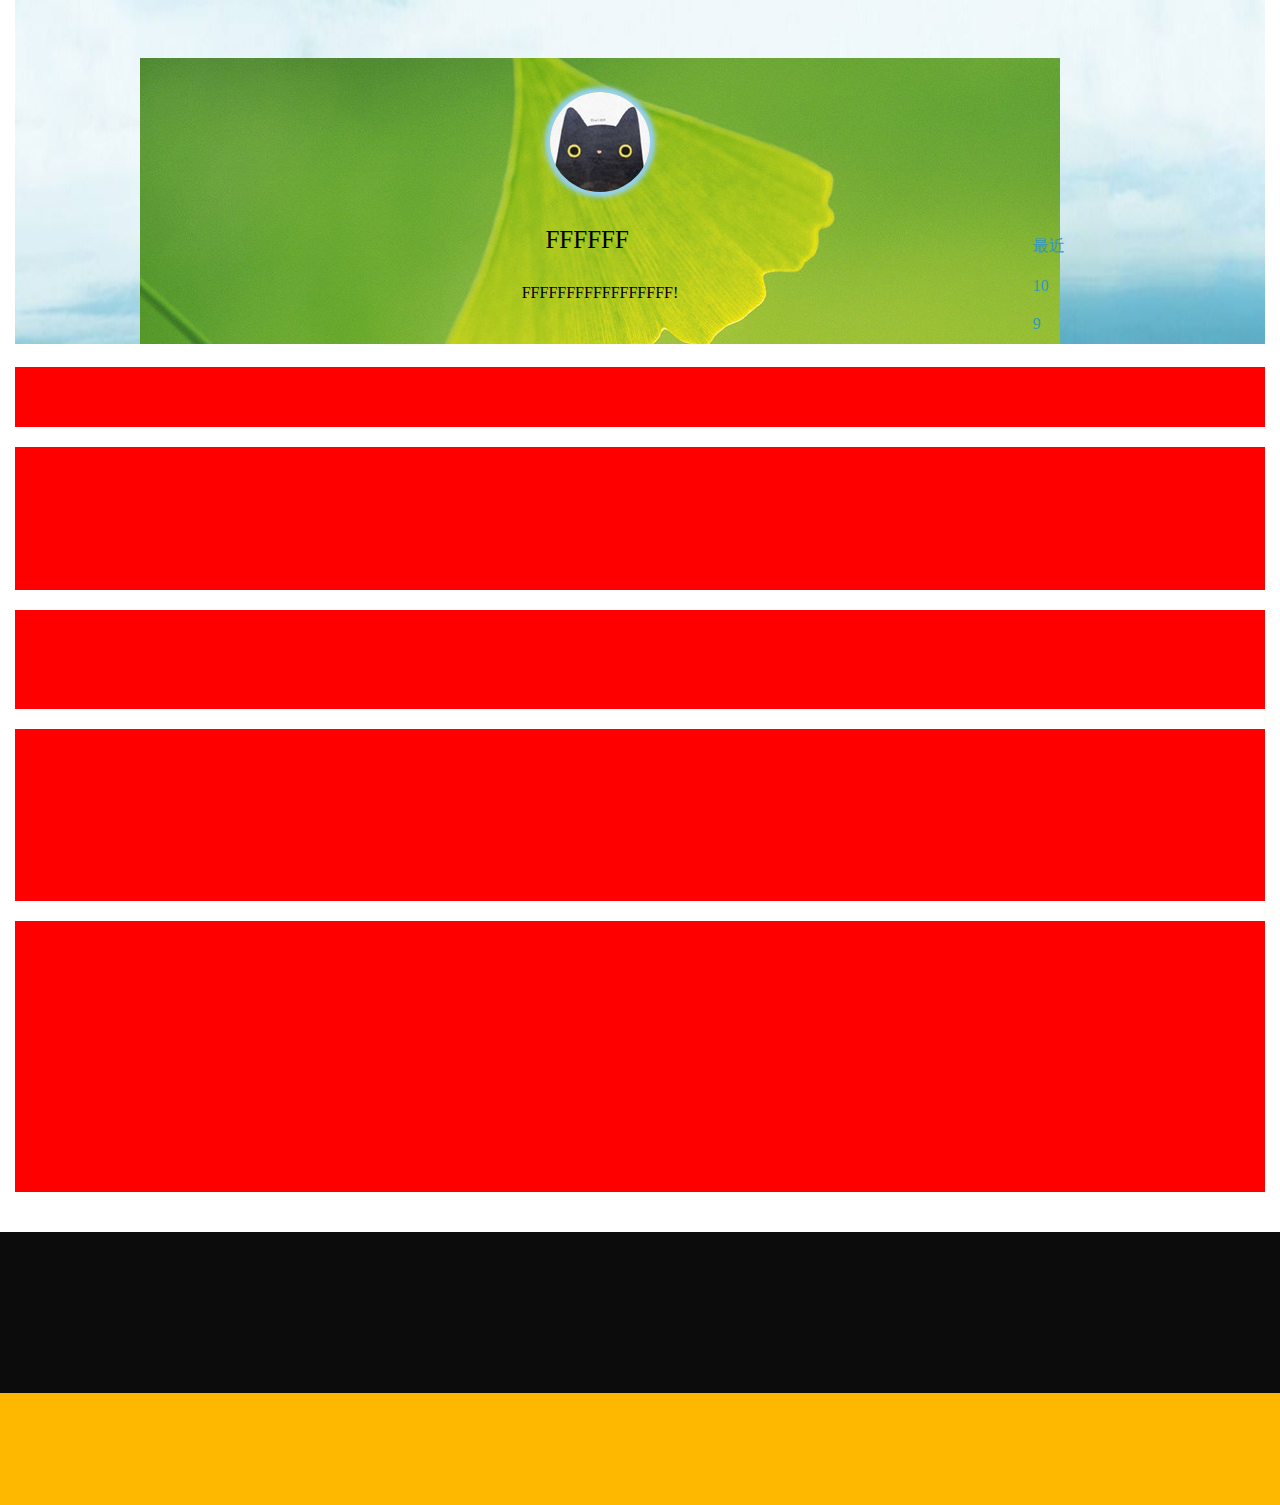
<file: index.html>
<!DOCTYPE html>
<html lang="en">
<head>
    <meta charset="UTF-8">
    <title>Title</title>
    <link rel="stylesheet" href="layui/css/layui.css">
    <meta name="viewport" content="width=device-width,initial-scale=1.0,maximum-scale=1.0,minimum-scale=1.0,user-scalable=no">
    <script src="layui/layui.js"></script>
    <style>
        .mydata-head{
            width: 100%;
            height: 344px;
            margin-bottom: 20px;
        }
        .mydata_left {
            background-color: red;
            height: 60px;
            margin-bottom: 20px;
        }

        .mydata_right {
            background-color: #00F7DE;
            height: 966px;
        }

        .mydata_below_1 {
            background-color: #0C0C0C;
            margin-top: 20px;
            height: 161px
        }

        .mydata_below_2 {
            background-color: #FFB800;
            height: 112px
        }

    </style>
</head>
<body>

<div class="layui-fluid">
    <iframe class="mydata-head" src="myZone.html" frameborder="none" scrolling="none"></iframe>
    <div class="layui-row layui-col-space20">
        <div class=" layui-col-xs12">
            <div class="grid-demo grid-demo-bg1 mydata_left">
                <span class="layui-breadcrumb" lay-separator="|">
                    <a href="">娱乐</a>
                    <a href="">八卦</a>
                    <a href="">体育</a>
                </span>
            </div>
            <div class="grid-demo grid-demo-bg1 mydata_left" style="height: 143px"></div>
            <div class="grid-demo grid-demo-bg1 mydata_left" style="height: 99px"></div>
            <div class="grid-demo grid-demo-bg1 mydata_left" style="height: 172px"></div>
            <div class="grid-demo grid-demo-bg1 mydata_left" style="height: 271px"></div>
        </div>
        <!--<div class="layui-col-xs8">-->
            <!--<div class="grid-demo mydata_right">-->
                <!--aaaaaaaaaaaaaaaaaaaaaaaaaaaaaaaaaaaaaaaaaaaaaaaaaaaaaaaaaaaaaaa-->
            <!--</div>-->
        <!--</div>-->
    </div>
</div>
<div class="layui-row mydata_below_1">

</div>
<div class="layui-row mydata_below_2">
</div>
</body>
</html>
</file>
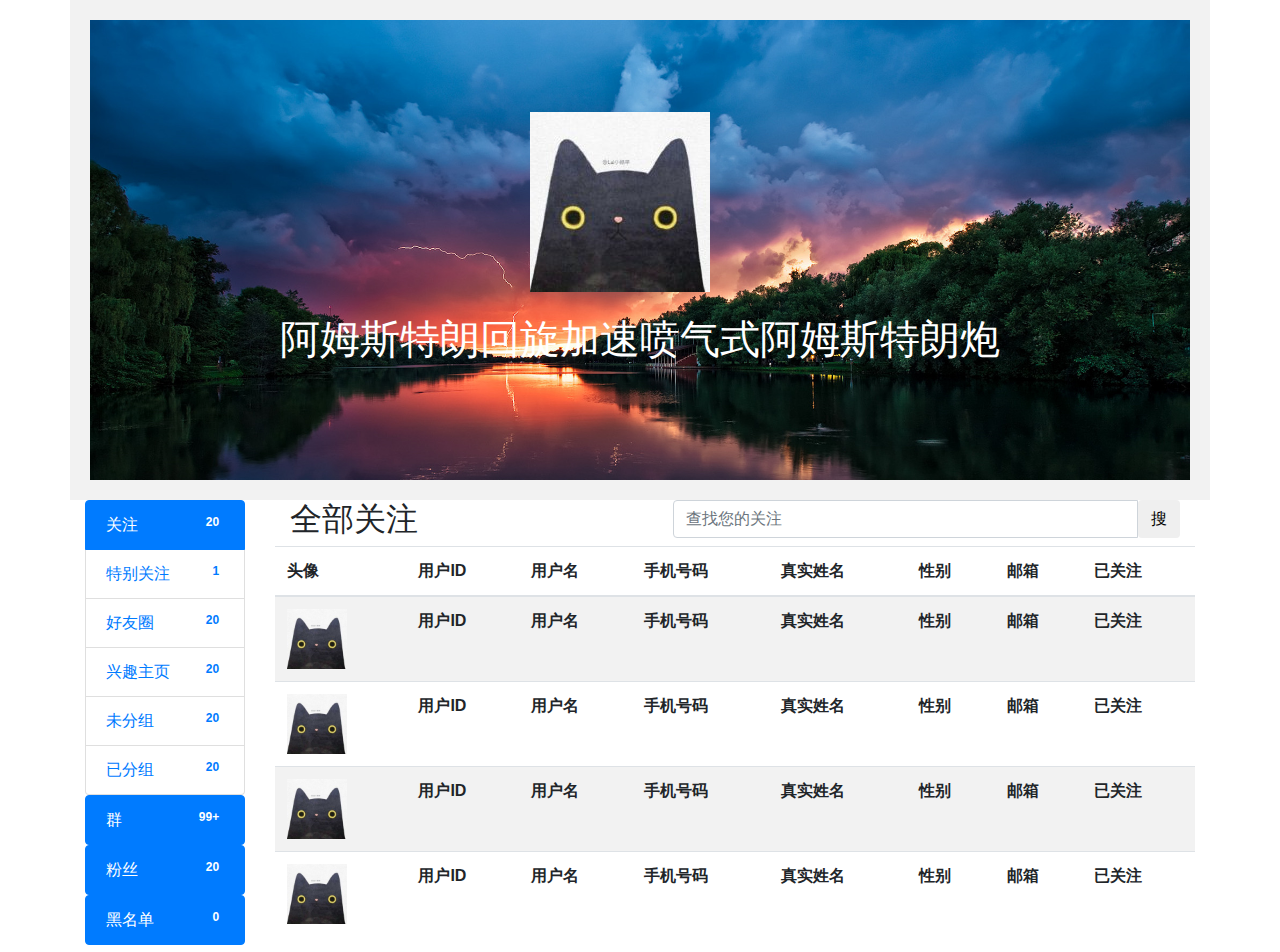
<file: attention.html>
<!DOCTYPE html>
<html lang="en">
<head>
  <meta charset="UTF-8">
  <title>关注</title>
  <link href="css/bootstrap.css" rel="stylesheet" type="text/css">
  <link href="css/attention_css.css" rel="stylesheet" type="text/css">
  <script src="js/bootstrap.js" type="application/javascript"></script>
  <script src="js/jquery-3.3.1.js" type="application/javascript"></script>
</head>
<body>
<!--整体规划 row * 2   -->
<div class="container">
  <!--个人背景-->
  <div class="row">
    <div class="attention_top">
      <div class="attention_user">
        <img src="images/example.jpg" width="180px">
      </div>
      <div class="attention_user1">
        <h1>阿姆斯特朗回旋加速喷气式阿姆斯特朗炮</h1>
      </div>
    </div>
  </div>

  <!--信息栏-->
  <div class="row">
    <!--左-->
    <div class="col-md-2">
      <div class="list-group">
        <a href="#" class="list-group-item active">关注<span class="badge" style="float: right">20</span></a>
        <a href="#" class="list-group-item">特别关注<span class="badge" style="float: right">1</span></a>
        <a href="#" class="list-group-item">好友圈<span class="badge" style="float: right">20</span></a>
        <a href="#" class="list-group-item">兴趣主页<span class="badge" style="float: right">20</span></a>
        <a href="#" class="list-group-item">未分组<span class="badge" style="float: right">20</span></a>
        <a href="#" class="list-group-item">已分组<span class="badge" style="float: right">20</span></a>
      </div>
      <div class="list-group">
        <a href="#" class="list-group-item active">群<span class="badge" style="float: right">99+</span></a>
      </div>
      <div class="list-group">
        <a href="fans.html" class="list-group-item active">粉丝<span class="badge" style="float: right">20</span></a>
      </div>
      <div class="list-group">
        <a href="#" class="list-group-item active">黑名单<span class="badge" style="float: right">0</span></a>
      </div>
    </div>
    <!--右-->
    <div class="col-md-10">
      <div class="container">
        <!--下拉列表 + 搜索框-->
        <div class="row">
          <div class="col-md-5">
            <h2>全部关注</h2>
          </div>
          <!--搜索-->
          <div class="col-md-7">
            <div class="input-group">
              <input type="text" class="form-control" placeholder="查找您的关注">
              <span class="input-group-btn">
            <button class="btn btn-default" type="button">搜</button>
            </span>
            </div>
          </div>
        </div>

        <div class="row">
          <table class="table table-striped table-hover">
            <thead>
            <tr>
              <th><a>头像</a></th>
              <th><a>用户ID</a></th>
              <th><a>用户名</a></th>
              <th><a>手机号码</a></th>
              <th><a>真实姓名</a></th>
              <th><a>性别</a></th>
              <th><a>邮箱</a></th>
              <th><a>已关注</a></th>
            </tr>
            </thead>
            <tbody>
            <tr>
              <th><img src="images/example.jpg" width="60px"></th>
              <th><a>用户ID</a></th>
              <th><a>用户名</a></th>
              <th><a>手机号码</a></th>
              <th><a>真实姓名</a></th>
              <th><a>性别</a></th>
              <th><a>邮箱</a></th>
              <th><a>已关注</a></th>
            </tr>
            <tr>
              <th><img src="images/example.jpg" width="60px"></th>
              <th><a>用户ID</a></th>
              <th><a>用户名</a></th>
              <th><a>手机号码</a></th>
              <th><a>真实姓名</a></th>
              <th><a>性别</a></th>
              <th><a>邮箱</a></th>
              <th><a>已关注</a></th>
            </tr>
            <tr>
              <th><img src="images/example.jpg" width="60px"></th>
              <th><a>用户ID</a></th>
              <th><a>用户名</a></th>
              <th><a>手机号码</a></th>
              <th><a>真实姓名</a></th>
              <th><a>性别</a></th>
              <th><a>邮箱</a></th>
              <th><a>已关注</a></th>
            </tr>
            <tr>
              <th><img src="images/example.jpg" width="60px"></th>
              <th><a>用户ID</a></th>
              <th><a>用户名</a></th>
              <th><a>手机号码</a></th>
              <th><a>真实姓名</a></th>
              <th><a>性别</a></th>
              <th><a>邮箱</a></th>
              <th><a>已关注</a></th>
            </tr>
            </tbody>
          </table>

        </div>
      </div>
    </div>
  </div>
  <!--test-->

</div>


<!--大背景-->
<!--<div class="row">-->
<!--&lt;!&ndash;左侧栏&ndash;&gt;-->
<!--<div class="col-md-2">-->
<!--<div class="list-group">-->
<!--<a href="#" class="list-group-item active">关注</a>-->
<!--<a href="#" class="list-group-item">特别关注</a>-->
<!--<a href="#" class="list-group-item">好友圈</a>-->
<!--<a href="#" class="list-group-item">兴趣主页</a>-->
<!--<a href="#" class="list-group-item">未分组</a>-->
<!--<a href="#" class="list-group-item">已分组</a>-->
<!--</div>-->
<!--<div class="list-group">-->
<!--<a href="#" class="list-group-item active">群</a>-->
<!--</div>-->
<!--<div class="list-group">-->
<!--<a href="#" class="list-group-item active">粉丝</a>-->
<!--</div>-->
<!--<div class="list-group">-->
<!--<a href="#" class="list-group-item active">黑名单</a>-->
<!--</div>-->
<!--</div>-->
<!--&lt;!&ndash;展示栏&ndash;&gt;-->
<!--<div class="col-md-5">-->

<!--<a>全部关注</a>-->


<!--&lt;!&ndash;搜索&ndash;&gt;-->
<!--<div class="col-lg-6">-->
<!--<div class="input-group">-->
<!--<input type="text" class="form-control" placeholder="Search for...">-->
<!--<span class="input-group-btn">-->
<!--<button class="btn btn-default" type="button">Go!</button>-->
<!--</span>-->
<!--</div>-->
<!--</div>-->

<!--</div>-->
<!--</div>-->

<!--<div class="attention_bg">-->
<!--<div class="attention_top"></div>-->
<!--<div class="attention_list">-->
<!--<div class="list-group">-->
<!--<a href="#" class="list-group-item active">关注</a>-->
<!--<a href="#" class="list-group-item">特别关注</a>-->
<!--<a href="#" class="list-group-item">好友圈</a>-->
<!--<a href="#" class="list-group-item">兴趣主页</a>-->
<!--<a href="#" class="list-group-item">未分组</a>-->
<!--<a href="#" class="list-group-item">已分组</a>-->
<!--</div>-->
<!--<div class="list-group">-->
<!--<a href="#" class="list-group-item active">群</a>-->
<!--</div>-->
<!--<div class="list-group">-->
<!--<a href="#" class="list-group-item active">粉丝</a>-->
<!--</div>-->
<!--<div class="list-group">-->
<!--<a href="#" class="list-group-item active">黑名单</a>-->
<!--</div>-->
<!--</div>-->
<!--<div class="attention_all">-->
<!--<div class="">-->
<!--<div class=""><a class="attention_all_a">全部关注</a></div>-->
<!--&lt;!&ndash;搜索框&ndash;&gt;-->
<!--<div class="attention_all_q">-->
<!--<div  class="col-md-9">-->
<!--<div class="input-group">-->
<!--<input type="text" class="form-control" placeholder="请输入用户名">-->
<!--<span class="input-group-btn">-->
<!--<button class="btn btn-default" type="button">搜</button>-->
<!--</span>-->
<!--</div>-->
<!--</div>-->
<!--</div>-->
<!--</div>-->
<!--<div>-->
<!--<table class="table-striped table-hover">-->
<!--<thead>-->
<!--<tr>-->
<!--<th><a>头像</a></th>-->
<!--<th><a>用户ID</a></th>-->
<!--<th><a>用户名</a></th>-->
<!--<th><a>手机号码</a></th>-->
<!--<th><a>真实姓名</a></th>-->
<!--<th><a>性别</a></th>-->
<!--<th><a>邮箱</a></th>-->
<!--<th><a>已关注</a></th>-->
<!--</tr>-->
<!--</thead>-->
<!--<tbody>-->
<!--<tr>-->
<!--<th><img src="images/example.jpg" width="60px"></th>-->
<!--<th><a>用户ID</a></th>-->
<!--<th><a>用户名</a></th>-->
<!--<th><a>手机号码</a></th>-->
<!--<th><a>真实姓名</a></th>-->
<!--<th><a>性别</a></th>-->
<!--<th><a>邮箱</a></th>-->
<!--<th><a>已关注</a></th>-->
<!--</tr>-->
<!--<tr>-->
<!--<th><img src="images/example.jpg" width="60px"></th>-->
<!--<th><a>用户ID</a></th>-->
<!--<th><a>用户名</a></th>-->
<!--<th><a>手机号码</a></th>-->
<!--<th><a>真实姓名</a></th>-->
<!--<th><a>性别</a></th>-->
<!--<th><a>邮箱</a></th>-->
<!--<th><a>已关注</a></th>-->
<!--</tr>-->
<!--<tr>-->
<!--<th><img src="images/example.jpg" width="60px"></th>-->
<!--<th><a>用户ID</a></th>-->
<!--<th><a>用户名</a></th>-->
<!--<th><a>手机号码</a></th>-->
<!--<th><a>真实姓名</a></th>-->
<!--<th><a>性别</a></th>-->
<!--<th><a>邮箱</a></th>-->
<!--<th><a>已关注</a></th>-->
<!--</tr>-->
<!--</tbody>-->
<!--</table>-->

<!--</div>-->
<!--</div>-->
<!--</div>-->
</body>
</html>
</file>
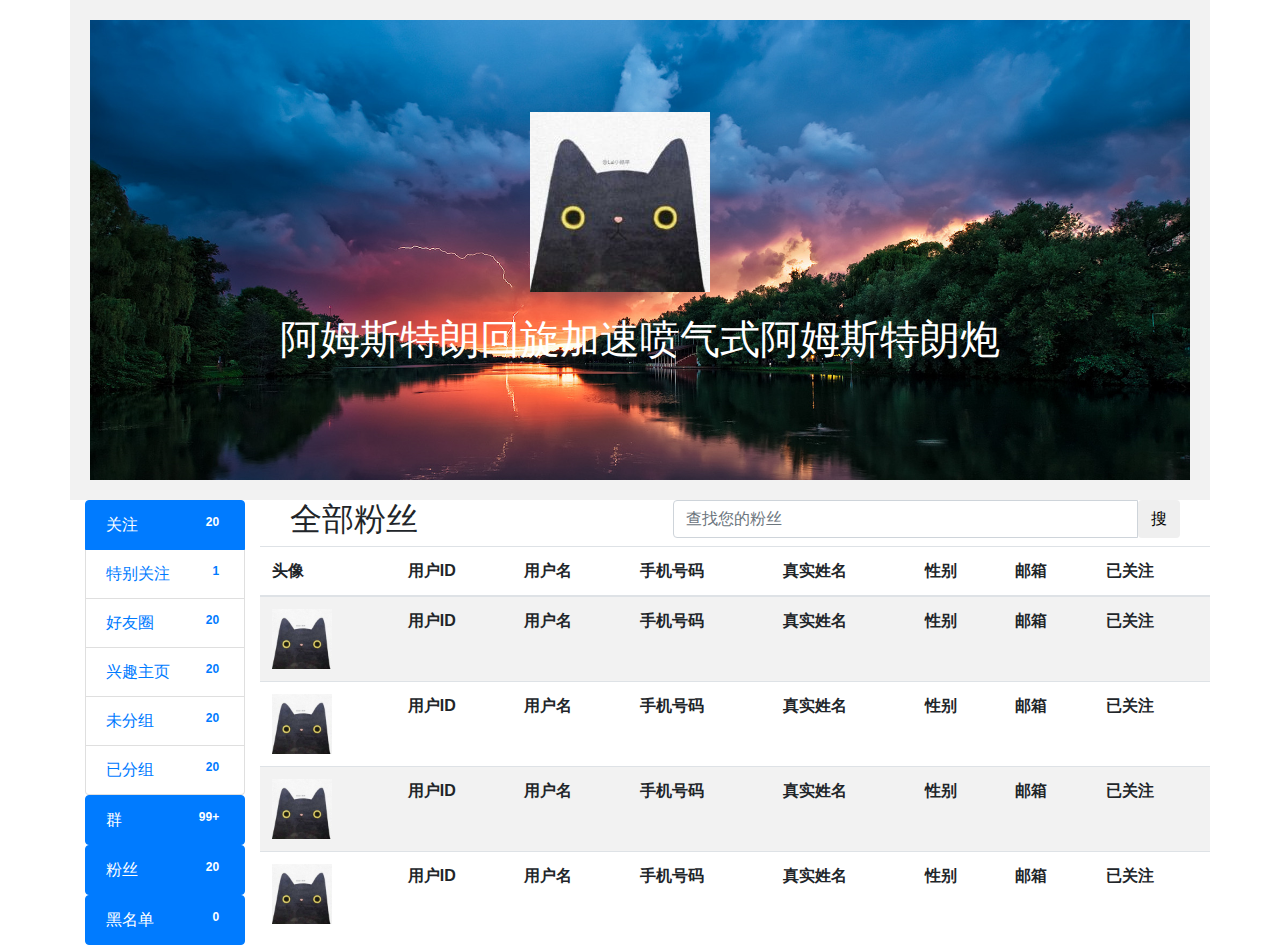
<file: fans.html>
<!DOCTYPE html>
<html lang="en">
<head>
  <meta charset="UTF-8">
  <title>关注</title>
  <link href="css/bootstrap.css" rel="stylesheet" type="text/css">
  <link href="css/attention_css.css" rel="stylesheet" type="text/css">
  <script src="js/bootstrap.js"></script>
  <script src="js/jquery-3.3.1.js"></script>
</head>
<body>

<!--整体规划 row * 2   -->
<div class="container">
  <!--个人背景-->
  <div class="row">
    <div class="attention_top">
      <div class="attention_user">
        <img src="images/example.jpg" width="180px">
      </div>
      <div class="attention_user1">
        <h1>阿姆斯特朗回旋加速喷气式阿姆斯特朗炮</h1>
      </div>
    </div>
  </div>
  <!--信息栏-->
  <div class="row">
    <!--左-->
    <div class="col-md-2">
      <div class="list-group">
        <a href="attention.html" class="list-group-item active">关注<span class="badge" style="float: right">20</span></a>
        <a href="#" class="list-group-item">特别关注<span class="badge" style="float: right">1</span></a>
        <a href="#" class="list-group-item">好友圈<span class="badge" style="float: right">20</span></a>
        <a href="#" class="list-group-item">兴趣主页<span class="badge" style="float: right">20</span></a>
        <a href="#" class="list-group-item">未分组<span class="badge" style="float: right">20</span></a>
        <a href="#" class="list-group-item">已分组<span class="badge" style="float: right">20</span></a>
      </div>
      <div class="list-group">
        <a href="#" class="list-group-item active">群<span class="badge" style="float: right">99+</span></a>
      </div>
      <div class="list-group">
        <a href="fans.html" class="list-group-item active">粉丝<span class="badge" style="float: right">20</span></a>
      </div>
      <div class="list-group">
        <a href="#" class="list-group-item active">黑名单<span class="badge" style="float: right">0</span></a>
      </div>
    </div>
    <!--右-->
    <div class="col-md-10">
      <div class="container">
        <!--下拉列表 + 搜索框-->
        <div class="row">
          <div class="col-md-5">
            <h2>全部粉丝</h2>
          </div>
          <!--搜索-->
          <div class="col-md-7">
            <div class="input-group">
              <input type="text" class="form-control" placeholder="查找您的粉丝">
              <span class="input-group-btn">
            <button class="btn btn-default" type="button">搜</button>
            </span>
            </div>
          </div>
        </div>
      </div>

      <div class="row">
        <table class="table table-striped table-hover">
          <thead>
          <tr>
            <th><a>头像</a></th>
            <th><a>用户ID</a></th>
            <th><a>用户名</a></th>
            <th><a>手机号码</a></th>
            <th><a>真实姓名</a></th>
            <th><a>性别</a></th>
            <th><a>邮箱</a></th>
            <th><a>已关注</a></th>
          </tr>
          </thead>
          <tbody>
          <tr>
            <th><img src="images/example.jpg" width="60px"></th>
            <th><a>用户ID</a></th>
            <th><a>用户名</a></th>
            <th><a>手机号码</a></th>
            <th><a>真实姓名</a></th>
            <th><a>性别</a></th>
            <th><a>邮箱</a></th>
            <th><a>已关注</a></th>
          </tr>
          <tr>
            <th><img src="images/example.jpg" width="60px"></th>
            <th><a>用户ID</a></th>
            <th><a>用户名</a></th>
            <th><a>手机号码</a></th>
            <th><a>真实姓名</a></th>
            <th><a>性别</a></th>
            <th><a>邮箱</a></th>
            <th><a>已关注</a></th>
          </tr>
          <tr>
            <th><img src="images/example.jpg" width="60px"></th>
            <th><a>用户ID</a></th>
            <th><a>用户名</a></th>
            <th><a>手机号码</a></th>
            <th><a>真实姓名</a></th>
            <th><a>性别</a></th>
            <th><a>邮箱</a></th>
            <th><a>已关注</a></th>
          </tr>
          <tr>
            <th><img src="images/example.jpg" width="60px"></th>
            <th><a>用户ID</a></th>
            <th><a>用户名</a></th>
            <th><a>手机号码</a></th>
            <th><a>真实姓名</a></th>
            <th><a>性别</a></th>
            <th><a>邮箱</a></th>
            <th><a>已关注</a></th>
          </tr>
          </tbody>
        </table>

      </div>
    </div>
  </div>
  <!--<div class="row">-->
    <!--<a href="attention.html" target="iframee">sssss</a>-->
    <!--<iframe name="iframee" width="1000px" scrolling="no" frameborder="1px"></iframe>-->
  <!--</div>-->
</div>
<!--test-->
</div>


<!--大背景-->
<!--<div class="row">-->
<!--&lt;!&ndash;左侧栏&ndash;&gt;-->
<!--<div class="col-md-2">-->
<!--<div class="list-group">-->
<!--<a href="#" class="list-group-item active">关注</a>-->
<!--<a href="#" class="list-group-item">特别关注</a>-->
<!--<a href="#" class="list-group-item">好友圈</a>-->
<!--<a href="#" class="list-group-item">兴趣主页</a>-->
<!--<a href="#" class="list-group-item">未分组</a>-->
<!--<a href="#" class="list-group-item">已分组</a>-->
<!--</div>-->
<!--<div class="list-group">-->
<!--<a href="#" class="list-group-item active">群</a>-->
<!--</div>-->
<!--<div class="list-group">-->
<!--<a href="#" class="list-group-item active">粉丝</a>-->
<!--</div>-->
<!--<div class="list-group">-->
<!--<a href="#" class="list-group-item active">黑名单</a>-->
<!--</div>-->
<!--</div>-->
<!--&lt;!&ndash;展示栏&ndash;&gt;-->
<!--<div class="col-md-5">-->

<!--<a>全部关注</a>-->


<!--&lt;!&ndash;搜索&ndash;&gt;-->
<!--<div class="col-lg-6">-->
<!--<div class="input-group">-->
<!--<input type="text" class="form-control" placeholder="Search for...">-->
<!--<span class="input-group-btn">-->
<!--<button class="btn btn-default" type="button">Go!</button>-->
<!--</span>-->
<!--</div>-->
<!--</div>-->

<!--</div>-->
<!--</div>-->

<!--<div class="attention_bg">-->
<!--<div class="attention_top"></div>-->
<!--<div class="attention_list">-->
<!--<div class="list-group">-->
<!--<a href="#" class="list-group-item active">关注</a>-->
<!--<a href="#" class="list-group-item">特别关注</a>-->
<!--<a href="#" class="list-group-item">好友圈</a>-->
<!--<a href="#" class="list-group-item">兴趣主页</a>-->
<!--<a href="#" class="list-group-item">未分组</a>-->
<!--<a href="#" class="list-group-item">已分组</a>-->
<!--</div>-->
<!--<div class="list-group">-->
<!--<a href="#" class="list-group-item active">群</a>-->
<!--</div>-->
<!--<div class="list-group">-->
<!--<a href="#" class="list-group-item active">粉丝</a>-->
<!--</div>-->
<!--<div class="list-group">-->
<!--<a href="#" class="list-group-item active">黑名单</a>-->
<!--</div>-->
<!--</div>-->
<!--<div class="attention_all">-->
<!--<div class="">-->
<!--<div class=""><a class="attention_all_a">全部关注</a></div>-->
<!--&lt;!&ndash;搜索框&ndash;&gt;-->
<!--<div class="attention_all_q">-->
<!--<div  class="col-md-9">-->
<!--<div class="input-group">-->
<!--<input type="text" class="form-control" placeholder="请输入用户名">-->
<!--<span class="input-group-btn">-->
<!--<button class="btn btn-default" type="button">搜</button>-->
<!--</span>-->
<!--</div>-->
<!--</div>-->
<!--</div>-->
<!--</div>-->
<!--<div>-->
<!--<table class="table-striped table-hover">-->
<!--<thead>-->
<!--<tr>-->
<!--<th><a>头像</a></th>-->
<!--<th><a>用户ID</a></th>-->
<!--<th><a>用户名</a></th>-->
<!--<th><a>手机号码</a></th>-->
<!--<th><a>真实姓名</a></th>-->
<!--<th><a>性别</a></th>-->
<!--<th><a>邮箱</a></th>-->
<!--<th><a>已关注</a></th>-->
<!--</tr>-->
<!--</thead>-->
<!--<tbody>-->
<!--<tr>-->
<!--<th><img src="images/example.jpg" width="60px"></th>-->
<!--<th><a>用户ID</a></th>-->
<!--<th><a>用户名</a></th>-->
<!--<th><a>手机号码</a></th>-->
<!--<th><a>真实姓名</a></th>-->
<!--<th><a>性别</a></th>-->
<!--<th><a>邮箱</a></th>-->
<!--<th><a>已关注</a></th>-->
<!--</tr>-->
<!--<tr>-->
<!--<th><img src="images/example.jpg" width="60px"></th>-->
<!--<th><a>用户ID</a></th>-->
<!--<th><a>用户名</a></th>-->
<!--<th><a>手机号码</a></th>-->
<!--<th><a>真实姓名</a></th>-->
<!--<th><a>性别</a></th>-->
<!--<th><a>邮箱</a></th>-->
<!--<th><a>已关注</a></th>-->
<!--</tr>-->
<!--<tr>-->
<!--<th><img src="images/example.jpg" width="60px"></th>-->
<!--<th><a>用户ID</a></th>-->
<!--<th><a>用户名</a></th>-->
<!--<th><a>手机号码</a></th>-->
<!--<th><a>真实姓名</a></th>-->
<!--<th><a>性别</a></th>-->
<!--<th><a>邮箱</a></th>-->
<!--<th><a>已关注</a></th>-->
<!--</tr>-->
<!--</tbody>-->
<!--</table>-->

<!--</div>-->
<!--</div>-->
<!--</div>-->
</body>
</html>
</file>
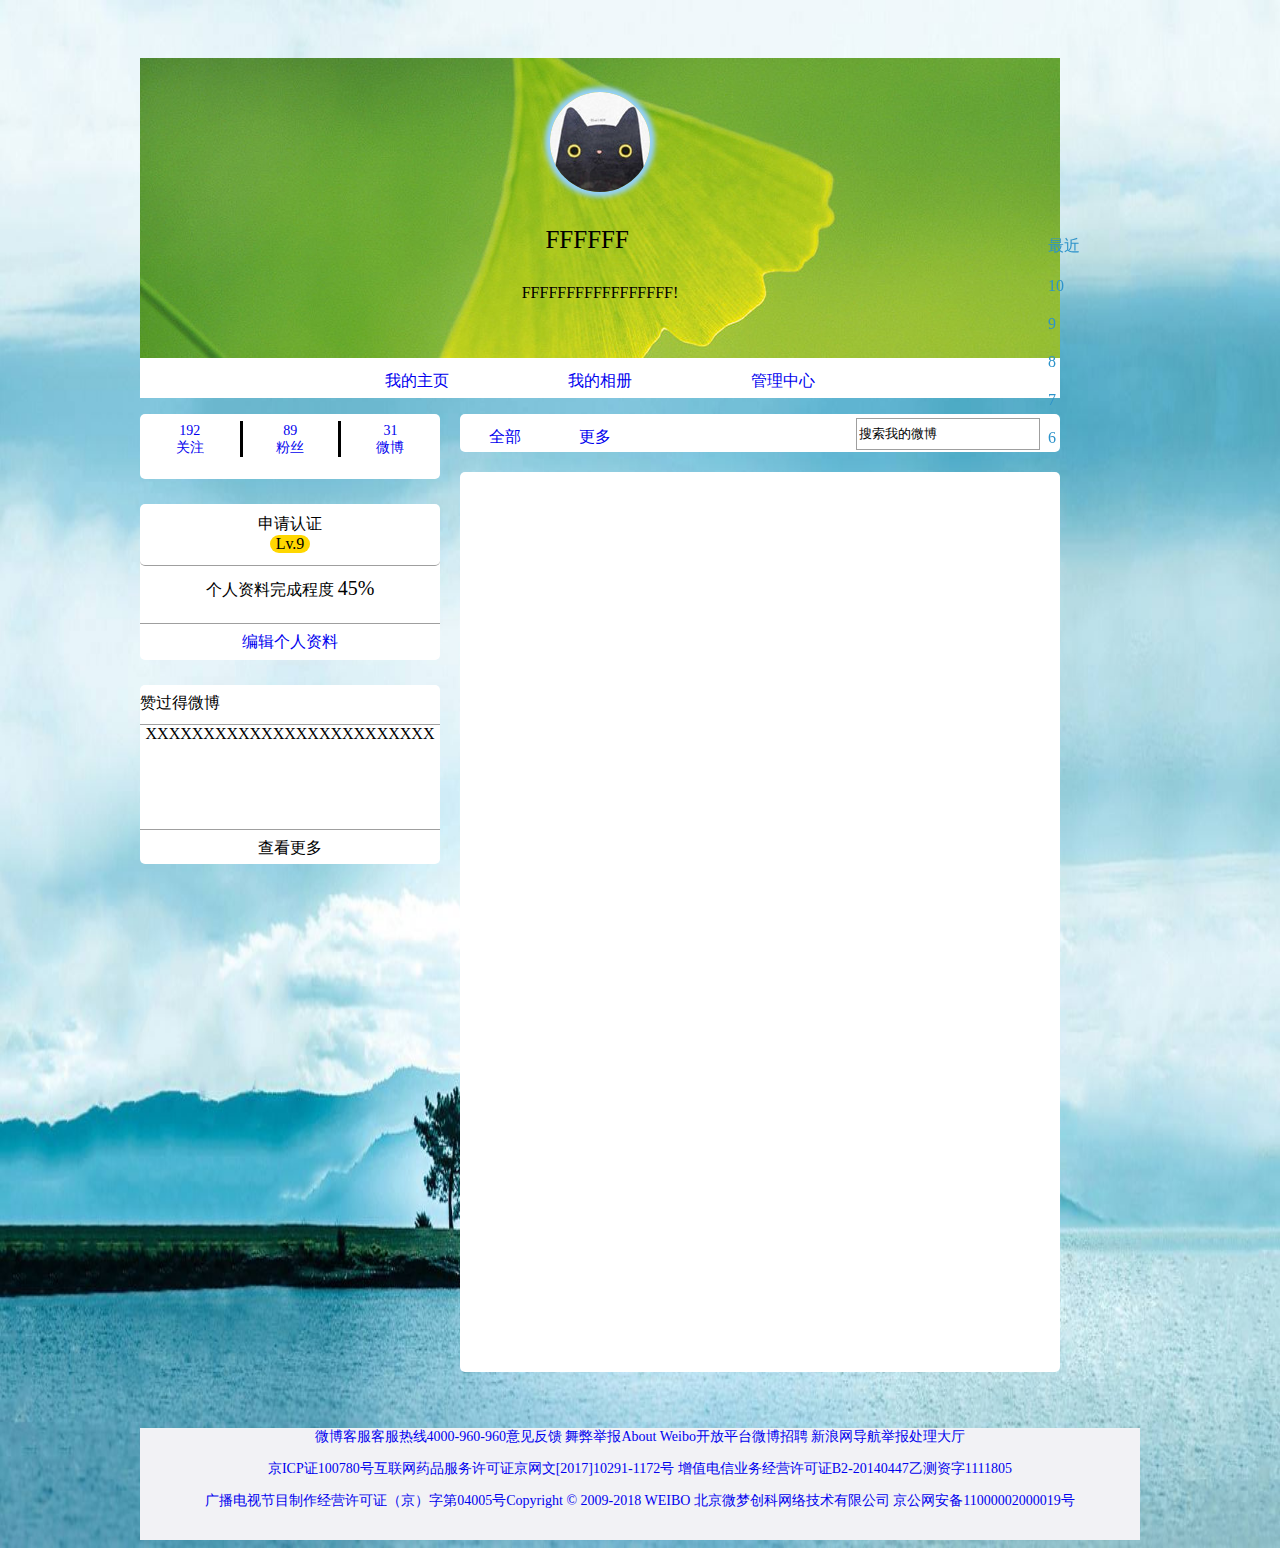
<file: myZone.html>
<!DOCTYPE html>
<html lang="en">
<head>
    <meta charset="UTF-8">
    <link href="css/myZone.css" rel="stylesheet" type="text/css" >
    <title>XXXX的微博</title>
</head>

<body>
<div id="myZone">
    <div class="myZone_content">
        <div class="myZone_content_blog">
            <div class="myZone_content_blog_head">
                <div class="myZone_content_blog_head_shadow">
                    <div class="myZone_content_blog_head_shadow_personal_photo">
                        <a href="#">
                            <img src="images/example_myZone.jpg">
                        </a>
                    </div>
                    <div class="myZone_content_blog_head_shadow_username">
                        <span>
                            FFFFFF
                            <i id="iconfont">&#xe648;</i>
                        </span>
                    </div>
                    <div class="myZone_content_blog_head_shadow_personal_intro">
                            FFFFFFFFFFFFFFFFF!
                    </div>
                </div>
                <div class="myZone_content_blog_head_nav">
                    <div class="myZone_content_blog_head_nav_wrap">
                        <table>
                            <tr>
                                <td><a href="#">我的主页</a></td>
                                <td><a href="#">我的相册</a></td>
                                <td><a href="#">管理中心</a></td>
                            </tr>
                        </table>
                    </div>
                </div>
            </div>
            <div class="myZone_content_blog_body">
                <div class="myZone_content_blog_body_left">
                    <div class="my_info">
                        <table>
                            <tr>
                                <td>
                                    <a href="#">
                                    <span>192</span>
                                    <span>关注</span>
                                    </a>
                                </td>
                                <td id="border">
                                    <a href="#">
                                    <span>89</span>
                                    <span>粉丝</span>
                                    </a>
                                </td>
                                <td>
                                    <a href="#">
                                    <span>31</span>
                                    <span>微博</span>
                                    </a>
                                </td>
                            </tr>
                        </table>
                    </div>
                    <div id="person_info">
                        <div id="verify">
                            <div id="ver">申请认证</div>
                            <div id="ver_lev">Lv.9</div>
                        </div>
                        <div id="info_done">
                            <div id="info_done_text">个人资料完成程度 <span>45%</span></div>
                            <div></div>
                        </div>
                        <div id="edit_info"><a href="#"><span>编辑个人资料</span></a></div>
                    </div>
                    <div id="myZone_fav">
                        <div id="myZone_fav_title">赞过得微博</div>
                        <div id="myZone_fav_con">XXXXXXXXXXXXXXXXXXXXXXXXX</div>
                        <div id="myZone_fav_more">查看更多</div>
                    </div>
                </div>

                <div class="myZone_content_blog_body_middle">
                    <div id="myZone_search">
                        <div id="myZone_all_blog"><a href="#">全部</a></div>
                        <div id="myZone_more_blog"><a href="#">更多</a></div>
                        <div id="myZone_search_blog"><input type="text" value="搜索我的微博">
                            <span id="myZone_search_logo"></span>
                            <span id="myZone_search_more"></span>
                        </div>
                    </div>
                    <div id="myZone_blog_content">
                        <iframe></iframe>
                    </div>
                </div>
                <div class="myZone_content_blog_body_right">

                    <ul>
                        <li>最近</li>
                        <li>10</li>
                        <li>9</li>
                        <li>8</li>
                        <li>7</li>
                        <li>6</li>

                    </ul>
                    </div>
                </div>
            </div>
        </div>
    </div>
    <div class="myZone_footer">
        <p><a href="#"><i id="myZone_footer_logo_xinlang"></i>微博客服</a><a href="#">客服热线4000-960-960</a><a href="#">意见反馈</a>
            <a href="#">舞弊举报</a><a href="#">About Weibo</a><a href="#">开放平台</a><a href="#">微博招聘</a>
            <a href="#">新浪网导航</a><a href="#">举报处理大厅</a></p>
        <p><a href="#">京ICP证100780号</a><a href="#">互联网药品服务许可证</a><a href="#">京网文[2017]10291-1172号</a>
            <a href="#">增值电信业务经营许可证B2-20140447</a><a href="#">乙测资字1111805</a></p>
        <p><a href="#">广播电视节目制作经营许可证（京）字第04005号</a><a href="#">Copyright © 2009-2018 WEIBO 北京微梦创科网络技术有限公司</a>
            <a href="#"><i id="myZone_gongan"></i>京公网安备11000002000019号</a></p>
    </div>
</div>
</body>
</html>
</file>
<file: layui/css/layui.css>
/** layui-v2.3.0 MIT License By https://www.layui.com */
 .layui-inline,img{display:inline-block;vertical-align:middle}.layui-rate,li{list-style:none}h1,h2,h3,h4,h5,h6{font-weight:400}.layui-edge,.layui-header,.layui-inline,.layui-main{position:relative}.layui-btn,.layui-edge,.layui-inline,img{vertical-align:middle}.layui-btn,.layui-disabled,.layui-icon,.layui-unselect{-webkit-user-select:none;-ms-user-select:none;-moz-user-select:none}blockquote,body,button,dd,div,dl,dt,form,h1,h2,h3,h4,h5,h6,input,li,ol,p,pre,td,textarea,th,ul{margin:0;padding:0;-webkit-tap-highlight-color:rgba(0,0,0,0)}a:active,a:hover{outline:0}img{border:none}table{border-collapse:collapse;border-spacing:0}h4,h5,h6{font-size:100%}button,input,optgroup,option,select,textarea{font-family:inherit;font-size:inherit;font-style:inherit;font-weight:inherit;outline:0}pre{white-space:pre-wrap;white-space:-moz-pre-wrap;white-space:-pre-wrap;white-space:-o-pre-wrap;word-wrap:break-word}body{line-height:24px;font:14px Helvetica Neue,Helvetica,PingFang SC,\5FAE\8F6F\96C5\9ED1,Tahoma,Arial,sans-serif}hr{height:1px;margin:10px 0;border:0;clear:both}a{color:#333;text-decoration:none}a:hover{color:#777}a cite{font-style:normal;*cursor:pointer}.layui-border-box,.layui-border-box *{box-sizing:border-box}.layui-box,.layui-box *{box-sizing:content-box}.layui-clear{clear:both;*zoom:1}.layui-clear:after{content:'\20';clear:both;*zoom:1;display:block;height:0}.layui-inline{*display:inline;*zoom:1}.layui-edge{display:inline-block;width:0;height:0;border-width:6px;border-style:dashed;border-color:transparent;overflow:hidden}.layui-edge-top{top:-4px;border-bottom-color:#999;border-bottom-style:solid}.layui-edge-right{border-left-color:#999;border-left-style:solid}.layui-edge-bottom{top:2px;border-top-color:#999;border-top-style:solid}.layui-edge-left{border-right-color:#999;border-right-style:solid}.layui-elip{text-overflow:ellipsis;overflow:hidden;white-space:nowrap}.layui-disabled,.layui-disabled:hover{color:#d2d2d2!important;cursor:not-allowed!important}.layui-circle{border-radius:100%}.layui-show{display:block!important}.layui-hide{display:none!important}@font-face{font-family:layui-icon;src:url(../font/iconfont.eot?v=230);src:url(../font/iconfont.eot?v=230#iefix) format('embedded-opentype'),url(../font/iconfont.svg?v=230#iconfont) format('svg'),url(../font/iconfont.woff?v=230) format('woff'),url(../font/iconfont.ttf?v=230) format('truetype')}.layui-icon{font-family:layui-icon!important;font-size:16px;font-style:normal;-webkit-font-smoothing:antialiased;-moz-osx-font-smoothing:grayscale}.layui-icon-reply-fill:before{content:"\e611"}.layui-icon-set-fill:before{content:"\e614"}.layui-icon-menu-fill:before{content:"\e60f"}.layui-icon-search:before{content:"\e615"}.layui-icon-share:before{content:"\e641"}.layui-icon-set-sm:before{content:"\e620"}.layui-icon-engine:before{content:"\e628"}.layui-icon-close:before{content:"\1006"}.layui-icon-close-fill:before{content:"\1007"}.layui-icon-chart-screen:before{content:"\e629"}.layui-icon-star:before{content:"\e600"}.layui-icon-circle-dot:before{content:"\e617"}.layui-icon-chat:before{content:"\e606"}.layui-icon-release:before{content:"\e609"}.layui-icon-list:before{content:"\e60a"}.layui-icon-chart:before{content:"\e62c"}.layui-icon-ok-circle:before{content:"\1005"}.layui-icon-layim-theme:before{content:"\e61b"}.layui-icon-table:before{content:"\e62d"}.layui-icon-right:before{content:"\e602"}.layui-icon-left:before{content:"\e603"}.layui-icon-cart-simple:before{content:"\e698"}.layui-icon-face-cry:before{content:"\e69c"}.layui-icon-face-smile:before{content:"\e6af"}.layui-icon-survey:before{content:"\e6b2"}.layui-icon-tree:before{content:"\e62e"}.layui-icon-upload-circle:before{content:"\e62f"}.layui-icon-add-circle:before{content:"\e61f"}.layui-icon-download-circle:before{content:"\e601"}.layui-icon-templeate-1:before{content:"\e630"}.layui-icon-util:before{content:"\e631"}.layui-icon-face-surprised:before{content:"\e664"}.layui-icon-edit:before{content:"\e642"}.layui-icon-speaker:before{content:"\e645"}.layui-icon-down:before{content:"\e61a"}.layui-icon-file:before{content:"\e621"}.layui-icon-layouts:before{content:"\e632"}.layui-icon-rate-half:before{content:"\e6c9"}.layui-icon-add-circle-fine:before{content:"\e608"}.layui-icon-prev-circle:before{content:"\e633"}.layui-icon-read:before{content:"\e705"}.layui-icon-404:before{content:"\e61c"}.layui-icon-carousel:before{content:"\e634"}.layui-icon-help:before{content:"\e607"}.layui-icon-code-circle:before{content:"\e635"}.layui-icon-water:before{content:"\e636"}.layui-icon-username:before{content:"\e66f"}.layui-icon-find-fill:before{content:"\e670"}.layui-icon-about:before{content:"\e60b"}.layui-icon-location:before{content:"\e715"}.layui-icon-up:before{content:"\e619"}.layui-icon-pause:before{content:"\e651"}.layui-icon-date:before{content:"\e637"}.layui-icon-layim-uploadfile:before{content:"\e61d"}.layui-icon-delete:before{content:"\e640"}.layui-icon-play:before{content:"\e652"}.layui-icon-top:before{content:"\e604"}.layui-icon-friends:before{content:"\e612"}.layui-icon-refresh-3:before{content:"\e9aa"}.layui-icon-ok:before{content:"\e605"}.layui-icon-layer:before{content:"\e638"}.layui-icon-face-smile-fine:before{content:"\e60c"}.layui-icon-dollar:before{content:"\e659"}.layui-icon-group:before{content:"\e613"}.layui-icon-layim-download:before{content:"\e61e"}.layui-icon-picture-fine:before{content:"\e60d"}.layui-icon-link:before{content:"\e64c"}.layui-icon-diamond:before{content:"\e735"}.layui-icon-log:before{content:"\e60e"}.layui-icon-rate-solid:before{content:"\e67a"}.layui-icon-fonts-del:before{content:"\e64f"}.layui-icon-unlink:before{content:"\e64d"}.layui-icon-fonts-clear:before{content:"\e639"}.layui-icon-triangle-r:before{content:"\e623"}.layui-icon-circle:before{content:"\e63f"}.layui-icon-radio:before{content:"\e643"}.layui-icon-align-center:before{content:"\e647"}.layui-icon-align-right:before{content:"\e648"}.layui-icon-align-left:before{content:"\e649"}.layui-icon-loading-1:before{content:"\e63e"}.layui-icon-return:before{content:"\e65c"}.layui-icon-fonts-strong:before{content:"\e62b"}.layui-icon-upload:before{content:"\e67c"}.layui-icon-dialogue:before{content:"\e63a"}.layui-icon-video:before{content:"\e6ed"}.layui-icon-headset:before{content:"\e6fc"}.layui-icon-cellphone-fine:before{content:"\e63b"}.layui-icon-add-1:before{content:"\e654"}.layui-icon-face-smile-b:before{content:"\e650"}.layui-icon-fonts-html:before{content:"\e64b"}.layui-icon-form:before{content:"\e63c"}.layui-icon-cart:before{content:"\e657"}.layui-icon-camera-fill:before{content:"\e65d"}.layui-icon-tabs:before{content:"\e62a"}.layui-icon-fonts-code:before{content:"\e64e"}.layui-icon-fire:before{content:"\e756"}.layui-icon-set:before{content:"\e716"}.layui-icon-fonts-u:before{content:"\e646"}.layui-icon-triangle-d:before{content:"\e625"}.layui-icon-tips:before{content:"\e702"}.layui-icon-picture:before{content:"\e64a"}.layui-icon-more-vertical:before{content:"\e671"}.layui-icon-flag:before{content:"\e66c"}.layui-icon-loading:before{content:"\e63d"}.layui-icon-fonts-i:before{content:"\e644"}.layui-icon-refresh-1:before{content:"\e666"}.layui-icon-rmb:before{content:"\e65e"}.layui-icon-home:before{content:"\e68e"}.layui-icon-user:before{content:"\e770"}.layui-icon-notice:before{content:"\e667"}.layui-icon-login-weibo:before{content:"\e675"}.layui-icon-voice:before{content:"\e688"}.layui-icon-upload-drag:before{content:"\e681"}.layui-icon-login-qq:before{content:"\e676"}.layui-icon-snowflake:before{content:"\e6b1"}.layui-icon-file-b:before{content:"\e655"}.layui-icon-template:before{content:"\e663"}.layui-icon-auz:before{content:"\e672"}.layui-icon-console:before{content:"\e665"}.layui-icon-app:before{content:"\e653"}.layui-icon-prev:before{content:"\e65a"}.layui-icon-website:before{content:"\e7ae"}.layui-icon-next:before{content:"\e65b"}.layui-icon-component:before{content:"\e857"}.layui-icon-more:before{content:"\e65f"}.layui-icon-login-wechat:before{content:"\e677"}.layui-icon-shrink-right:before{content:"\e668"}.layui-icon-spread-left:before{content:"\e66b"}.layui-icon-camera:before{content:"\e660"}.layui-icon-note:before{content:"\e66e"}.layui-icon-refresh:before{content:"\e669"}.layui-icon-female:before{content:"\e661"}.layui-icon-male:before{content:"\e662"}.layui-icon-password:before{content:"\e673"}.layui-icon-senior:before{content:"\e674"}.layui-icon-theme:before{content:"\e66a"}.layui-icon-tread:before{content:"\e6c5"}.layui-icon-praise:before{content:"\e6c6"}.layui-icon-star-fill:before{content:"\e658"}.layui-icon-rate:before{content:"\e67b"}.layui-icon-template-1:before{content:"\e656"}.layui-icon-vercode:before{content:"\e679"}.layui-icon-cellphone:before{content:"\e678"}.layui-icon-screen-full:before{content:"\e622"}.layui-icon-screen-restore:before{content:"\e758"}.layui-main{width:1140px;margin:0 auto}.layui-header{z-index:1000;height:60px}.layui-header a:hover{transition:all .5s;-webkit-transition:all .5s}.layui-side{position:fixed;left:0;top:0;bottom:0;z-index:999;width:200px;overflow-x:hidden}.layui-side-scroll{position:relative;width:220px;height:100%;overflow-x:hidden}.layui-body{position:absolute;left:200px;right:0;top:0;bottom:0;z-index:998;width:auto;overflow:hidden;overflow-y:auto;box-sizing:border-box}.layui-layout-body{overflow:hidden}.layui-layout-admin .layui-header{background-color:#23262E}.layui-layout-admin .layui-side{top:60px;width:200px;overflow-x:hidden}.layui-layout-admin .layui-body{top:60px;bottom:44px}.layui-layout-admin .layui-main{width:auto;margin:0 15px}.layui-layout-admin .layui-footer{position:fixed;left:200px;right:0;bottom:0;height:44px;line-height:44px;padding:0 15px;background-color:#eee}.layui-layout-admin .layui-logo{position:absolute;left:0;top:0;width:200px;height:100%;line-height:60px;text-align:center;color:#009688;font-size:16px}.layui-layout-admin .layui-header .layui-nav{background:0 0}.layui-layout-left{position:absolute!important;left:200px;top:0}.layui-layout-right{position:absolute!important;right:0;top:0}.layui-container{position:relative;margin:0 auto;padding:0 15px;box-sizing:border-box}.layui-fluid{position:relative;margin:0 auto;padding:0 15px}.layui-row:after,.layui-row:before{content:'';display:block;clear:both}.layui-col-lg1,.layui-col-lg10,.layui-col-lg11,.layui-col-lg12,.layui-col-lg2,.layui-col-lg3,.layui-col-lg4,.layui-col-lg5,.layui-col-lg6,.layui-col-lg7,.layui-col-lg8,.layui-col-lg9,.layui-col-md1,.layui-col-md10,.layui-col-md11,.layui-col-md12,.layui-col-md2,.layui-col-md3,.layui-col-md4,.layui-col-md5,.layui-col-md6,.layui-col-md7,.layui-col-md8,.layui-col-md9,.layui-col-sm1,.layui-col-sm10,.layui-col-sm11,.layui-col-sm12,.layui-col-sm2,.layui-col-sm3,.layui-col-sm4,.layui-col-sm5,.layui-col-sm6,.layui-col-sm7,.layui-col-sm8,.layui-col-sm9,.layui-col-xs1,.layui-col-xs10,.layui-col-xs11,.layui-col-xs12,.layui-col-xs2,.layui-col-xs3,.layui-col-xs4,.layui-col-xs5,.layui-col-xs6,.layui-col-xs7,.layui-col-xs8,.layui-col-xs9{position:relative;display:block;box-sizing:border-box}.layui-col-xs1,.layui-col-xs10,.layui-col-xs11,.layui-col-xs12,.layui-col-xs2,.layui-col-xs3,.layui-col-xs4,.layui-col-xs5,.layui-col-xs6,.layui-col-xs7,.layui-col-xs8,.layui-col-xs9{float:left}.layui-col-xs1{width:8.33333333%}.layui-col-xs2{width:16.66666667%}.layui-col-xs3{width:25%}.layui-col-xs4{width:33.33333333%}.layui-col-xs5{width:41.66666667%}.layui-col-xs6{width:50%}.layui-col-xs7{width:58.33333333%}.layui-col-xs8{width:66.66666667%}.layui-col-xs9{width:75%}.layui-col-xs10{width:83.33333333%}.layui-col-xs11{width:91.66666667%}.layui-col-xs12{width:100%}.layui-col-xs-offset1{margin-left:8.33333333%}.layui-col-xs-offset2{margin-left:16.66666667%}.layui-col-xs-offset3{margin-left:25%}.layui-col-xs-offset4{margin-left:33.33333333%}.layui-col-xs-offset5{margin-left:41.66666667%}.layui-col-xs-offset6{margin-left:50%}.layui-col-xs-offset7{margin-left:58.33333333%}.layui-col-xs-offset8{margin-left:66.66666667%}.layui-col-xs-offset9{margin-left:75%}.layui-col-xs-offset10{margin-left:83.33333333%}.layui-col-xs-offset11{margin-left:91.66666667%}.layui-col-xs-offset12{margin-left:100%}@media screen and (max-width:768px){.layui-hide-xs{display:none!important}.layui-show-xs-block{display:block!important}.layui-show-xs-inline{display:inline!important}.layui-show-xs-inline-block{display:inline-block!important}}@media screen and (min-width:768px){.layui-container{width:750px}.layui-hide-sm{display:none!important}.layui-show-sm-block{display:block!important}.layui-show-sm-inline{display:inline!important}.layui-show-sm-inline-block{display:inline-block!important}.layui-col-sm1,.layui-col-sm10,.layui-col-sm11,.layui-col-sm12,.layui-col-sm2,.layui-col-sm3,.layui-col-sm4,.layui-col-sm5,.layui-col-sm6,.layui-col-sm7,.layui-col-sm8,.layui-col-sm9{float:left}.layui-col-sm1{width:8.33333333%}.layui-col-sm2{width:16.66666667%}.layui-col-sm3{width:25%}.layui-col-sm4{width:33.33333333%}.layui-col-sm5{width:41.66666667%}.layui-col-sm6{width:50%}.layui-col-sm7{width:58.33333333%}.layui-col-sm8{width:66.66666667%}.layui-col-sm9{width:75%}.layui-col-sm10{width:83.33333333%}.layui-col-sm11{width:91.66666667%}.layui-col-sm12{width:100%}.layui-col-sm-offset1{margin-left:8.33333333%}.layui-col-sm-offset2{margin-left:16.66666667%}.layui-col-sm-offset3{margin-left:25%}.layui-col-sm-offset4{margin-left:33.33333333%}.layui-col-sm-offset5{margin-left:41.66666667%}.layui-col-sm-offset6{margin-left:50%}.layui-col-sm-offset7{margin-left:58.33333333%}.layui-col-sm-offset8{margin-left:66.66666667%}.layui-col-sm-offset9{margin-left:75%}.layui-col-sm-offset10{margin-left:83.33333333%}.layui-col-sm-offset11{margin-left:91.66666667%}.layui-col-sm-offset12{margin-left:100%}}@media screen and (min-width:992px){.layui-container{width:970px}.layui-hide-md{display:none!important}.layui-show-md-block{display:block!important}.layui-show-md-inline{display:inline!important}.layui-show-md-inline-block{display:inline-block!important}.layui-col-md1,.layui-col-md10,.layui-col-md11,.layui-col-md12,.layui-col-md2,.layui-col-md3,.layui-col-md4,.layui-col-md5,.layui-col-md6,.layui-col-md7,.layui-col-md8,.layui-col-md9{float:left}.layui-col-md1{width:8.33333333%}.layui-col-md2{width:16.66666667%}.layui-col-md3{width:25%}.layui-col-md4{width:33.33333333%}.layui-col-md5{width:41.66666667%}.layui-col-md6{width:50%}.layui-col-md7{width:58.33333333%}.layui-col-md8{width:66.66666667%}.layui-col-md9{width:75%}.layui-col-md10{width:83.33333333%}.layui-col-md11{width:91.66666667%}.layui-col-md12{width:100%}.layui-col-md-offset1{margin-left:8.33333333%}.layui-col-md-offset2{margin-left:16.66666667%}.layui-col-md-offset3{margin-left:25%}.layui-col-md-offset4{margin-left:33.33333333%}.layui-col-md-offset5{margin-left:41.66666667%}.layui-col-md-offset6{margin-left:50%}.layui-col-md-offset7{margin-left:58.33333333%}.layui-col-md-offset8{margin-left:66.66666667%}.layui-col-md-offset9{margin-left:75%}.layui-col-md-offset10{margin-left:83.33333333%}.layui-col-md-offset11{margin-left:91.66666667%}.layui-col-md-offset12{margin-left:100%}}@media screen and (min-width:1200px){.layui-container{width:1170px}.layui-hide-lg{display:none!important}.layui-show-lg-block{display:block!important}.layui-show-lg-inline{display:inline!important}.layui-show-lg-inline-block{display:inline-block!important}.layui-col-lg1,.layui-col-lg10,.layui-col-lg11,.layui-col-lg12,.layui-col-lg2,.layui-col-lg3,.layui-col-lg4,.layui-col-lg5,.layui-col-lg6,.layui-col-lg7,.layui-col-lg8,.layui-col-lg9{float:left}.layui-col-lg1{width:8.33333333%}.layui-col-lg2{width:16.66666667%}.layui-col-lg3{width:25%}.layui-col-lg4{width:33.33333333%}.layui-col-lg5{width:41.66666667%}.layui-col-lg6{width:50%}.layui-col-lg7{width:58.33333333%}.layui-col-lg8{width:66.66666667%}.layui-col-lg9{width:75%}.layui-col-lg10{width:83.33333333%}.layui-col-lg11{width:91.66666667%}.layui-col-lg12{width:100%}.layui-col-lg-offset1{margin-left:8.33333333%}.layui-col-lg-offset2{margin-left:16.66666667%}.layui-col-lg-offset3{margin-left:25%}.layui-col-lg-offset4{margin-left:33.33333333%}.layui-col-lg-offset5{margin-left:41.66666667%}.layui-col-lg-offset6{margin-left:50%}.layui-col-lg-offset7{margin-left:58.33333333%}.layui-col-lg-offset8{margin-left:66.66666667%}.layui-col-lg-offset9{margin-left:75%}.layui-col-lg-offset10{margin-left:83.33333333%}.layui-col-lg-offset11{margin-left:91.66666667%}.layui-col-lg-offset12{margin-left:100%}}.layui-col-space1{margin:-.5px}.layui-col-space1>*{padding:.5px}.layui-col-space3{margin:-1.5px}.layui-col-space3>*{padding:1.5px}.layui-col-space5{margin:-2.5px}.layui-col-space5>*{padding:2.5px}.layui-col-space8{margin:-3.5px}.layui-col-space8>*{padding:3.5px}.layui-col-space10{margin:-5px}.layui-col-space10>*{padding:5px}.layui-col-space12{margin:-6px}.layui-col-space12>*{padding:6px}.layui-col-space15{margin:-7.5px}.layui-col-space15>*{padding:7.5px}.layui-col-space18{margin:-9px}.layui-col-space18>*{padding:9px}.layui-col-space20{margin:-10px}.layui-col-space20>*{padding:10px}.layui-col-space22{margin:-11px}.layui-col-space22>*{padding:11px}.layui-col-space25{margin:-12.5px}.layui-col-space25>*{padding:12.5px}.layui-col-space30{margin:-15px}.layui-col-space30>*{padding:15px}.layui-btn,.layui-input,.layui-select,.layui-textarea,.layui-upload-button{outline:0;-webkit-appearance:none;transition:all .3s;-webkit-transition:all .3s;box-sizing:border-box}.layui-elem-quote{margin-bottom:10px;padding:15px;line-height:22px;border-left:5px solid #009688;border-radius:0 2px 2px 0;background-color:#f2f2f2}.layui-quote-nm{border-style:solid;border-width:1px 1px 1px 5px;background:0 0}.layui-elem-field{margin-bottom:10px;padding:0;border-width:1px;border-style:solid}.layui-elem-field legend{margin-left:20px;padding:0 10px;font-size:20px;font-weight:300}.layui-field-title{margin:10px 0 20px;border-width:1px 0 0}.layui-field-box{padding:10px 15px}.layui-field-title .layui-field-box{padding:10px 0}.layui-progress{position:relative;height:6px;border-radius:20px;background-color:#e2e2e2}.layui-progress-bar{position:absolute;left:0;top:0;width:0;max-width:100%;height:6px;border-radius:20px;text-align:right;background-color:#5FB878;transition:all .3s;-webkit-transition:all .3s}.layui-progress-big,.layui-progress-big .layui-progress-bar{height:18px;line-height:18px}.layui-progress-text{position:relative;top:-20px;line-height:18px;font-size:12px;color:#666}.layui-progress-big .layui-progress-text{position:static;padding:0 10px;color:#fff}.layui-collapse{border-width:1px;border-style:solid;border-radius:2px}.layui-colla-content,.layui-colla-item{border-top-width:1px;border-top-style:solid}.layui-colla-item:first-child{border-top:none}.layui-colla-title{position:relative;height:42px;line-height:42px;padding:0 15px 0 35px;color:#333;background-color:#f2f2f2;cursor:pointer;font-size:14px;overflow:hidden}.layui-colla-content{display:none;padding:10px 15px;line-height:22px;color:#666}.layui-colla-icon{position:absolute;left:15px;top:0;font-size:14px}.layui-card-body,.layui-card-header,.layui-form-label,.layui-form-mid,.layui-form-select,.layui-input-block,.layui-input-inline,.layui-textarea{position:relative}.layui-card{margin-bottom:15px;border-radius:2px;background-color:#fff;box-shadow:0 1px 2px 0 rgba(0,0,0,.05)}.layui-card:last-child{margin-bottom:0}.layui-card-header{height:42px;line-height:42px;padding:0 15px;border-bottom:1px solid #f6f6f6;color:#333;border-radius:2px 2px 0 0;font-size:14px}.layui-bg-black,.layui-bg-blue,.layui-bg-cyan,.layui-bg-green,.layui-bg-orange,.layui-bg-red{color:#fff!important}.layui-card-body{padding:10px 15px;line-height:24px}.layui-card-body[pad15]{padding:15px}.layui-card-body[pad20]{padding:20px}.layui-card-body .layui-table{margin:5px 0}.layui-card .layui-tab{margin:0}.layui-panel-window{position:relative;padding:15px;border-radius:0;border-top:5px solid #E6E6E6;background-color:#fff}.layui-bg-red{background-color:#FF5722!important}.layui-bg-orange{background-color:#FFB800!important}.layui-bg-green{background-color:#009688!important}.layui-bg-cyan{background-color:#2F4056!important}.layui-bg-blue{background-color:#1E9FFF!important}.layui-bg-black{background-color:#393D49!important}.layui-bg-gray{background-color:#eee!important;color:#666!important}.layui-badge-rim,.layui-colla-content,.layui-colla-item,.layui-collapse,.layui-elem-field,.layui-form-pane .layui-form-item[pane],.layui-form-pane .layui-form-label,.layui-input,.layui-layedit,.layui-layedit-tool,.layui-quote-nm,.layui-select,.layui-tab-bar,.layui-tab-card,.layui-tab-title,.layui-tab-title .layui-this:after,.layui-textarea{border-color:#e6e6e6}.layui-timeline-item:before,hr{background-color:#e6e6e6}.layui-text{line-height:22px;font-size:14px;color:#666}.layui-text h1,.layui-text h2,.layui-text h3{font-weight:500;color:#333}.layui-text h1{font-size:30px}.layui-text h2{font-size:24px}.layui-text h3{font-size:18px}.layui-text a:not(.layui-btn){color:#01AAED}.layui-text a:not(.layui-btn):hover{text-decoration:underline}.layui-text ul{padding:5px 0 5px 15px}.layui-text ul li{margin-top:5px;list-style-type:disc}.layui-text em,.layui-word-aux{color:#999!important;padding:0 5px!important}.layui-btn{display:inline-block;height:38px;line-height:38px;padding:0 18px;background-color:#009688;color:#fff;white-space:nowrap;text-align:center;font-size:14px;border:none;border-radius:2px;cursor:pointer}.layui-btn:hover{opacity:.8;filter:alpha(opacity=80);color:#fff}.layui-btn:active{opacity:1;filter:alpha(opacity=100)}.layui-btn+.layui-btn{margin-left:10px}.layui-btn-container{font-size:0}.layui-btn-container .layui-btn{margin-right:10px;margin-bottom:10px}.layui-btn-container .layui-btn+.layui-btn{margin-left:0}.layui-table .layui-btn-container .layui-btn{margin-bottom:9px}.layui-btn-radius{border-radius:100px}.layui-btn .layui-icon{margin-right:3px;font-size:18px;vertical-align:bottom;vertical-align:middle\9}.layui-btn-primary{border:1px solid #C9C9C9;background-color:#fff;color:#555}.layui-btn-primary:hover{border-color:#009688;color:#333}.layui-btn-normal{background-color:#1E9FFF}.layui-btn-warm{background-color:#FFB800}.layui-btn-danger{background-color:#FF5722}.layui-btn-disabled,.layui-btn-disabled:active,.layui-btn-disabled:hover{border:1px solid #e6e6e6;background-color:#FBFBFB;color:#C9C9C9;cursor:not-allowed;opacity:1}.layui-btn-lg{height:44px;line-height:44px;padding:0 25px;font-size:16px}.layui-btn-sm{height:30px;line-height:30px;padding:0 10px;font-size:12px}.layui-btn-sm i{font-size:16px!important}.layui-btn-xs{height:22px;line-height:22px;padding:0 5px;font-size:12px}.layui-btn-xs i{font-size:14px!important}.layui-btn-group{display:inline-block;vertical-align:middle;font-size:0}.layui-btn-group .layui-btn{margin-left:0!important;margin-right:0!important;border-left:1px solid rgba(255,255,255,.5);border-radius:0}.layui-btn-group .layui-btn-primary{border-left:none}.layui-btn-group .layui-btn-primary:hover{border-color:#C9C9C9;color:#009688}.layui-btn-group .layui-btn:first-child{border-left:none;border-radius:2px 0 0 2px}.layui-btn-group .layui-btn-primary:first-child{border-left:1px solid #c9c9c9}.layui-btn-group .layui-btn:last-child{border-radius:0 2px 2px 0}.layui-btn-group .layui-btn+.layui-btn{margin-left:0}.layui-btn-group+.layui-btn-group{margin-left:10px}.layui-btn-fluid{width:100%}.layui-input,.layui-select,.layui-textarea{height:38px;line-height:1.3;line-height:38px\9;border-width:1px;border-style:solid;background-color:#fff;border-radius:2px}.layui-input::-webkit-input-placeholder,.layui-select::-webkit-input-placeholder,.layui-textarea::-webkit-input-placeholder{line-height:1.3}.layui-input,.layui-textarea{display:block;width:100%;padding-left:10px}.layui-input:hover,.layui-textarea:hover{border-color:#D2D2D2!important}.layui-input:focus,.layui-textarea:focus{border-color:#C9C9C9!important}.layui-textarea{min-height:100px;height:auto;line-height:20px;padding:6px 10px;resize:vertical}.layui-select{padding:0 10px}.layui-form input[type=checkbox],.layui-form input[type=radio],.layui-form select{display:none}.layui-form [lay-ignore]{display:initial}.layui-form-item{margin-bottom:15px;clear:both;*zoom:1}.layui-form-item:after{content:'\20';clear:both;*zoom:1;display:block;height:0}.layui-form-label{float:left;display:block;padding:9px 15px;width:80px;font-weight:400;line-height:20px;text-align:right}.layui-form-label-col{display:block;float:none;padding:9px 0;line-height:20px;text-align:left}.layui-form-item .layui-inline{margin-bottom:5px;margin-right:10px}.layui-input-block{margin-left:110px;min-height:36px}.layui-input-inline{display:inline-block;vertical-align:middle}.layui-form-item .layui-input-inline{float:left;width:190px;margin-right:10px}.layui-form-text .layui-input-inline{width:auto}.layui-form-mid{float:left;display:block;padding:9px 0!important;line-height:20px;margin-right:10px}.layui-form-danger+.layui-form-select .layui-input,.layui-form-danger:focus{border-color:#FF5722!important}.layui-form-select .layui-input{padding-right:30px;cursor:pointer}.layui-form-select .layui-edge{position:absolute;right:10px;top:50%;margin-top:-3px;cursor:pointer;border-width:6px;border-top-color:#c2c2c2;border-top-style:solid;transition:all .3s;-webkit-transition:all .3s}.layui-form-select dl{display:none;position:absolute;left:0;top:42px;padding:5px 0;z-index:999;min-width:100%;border:1px solid #d2d2d2;max-height:300px;overflow-y:auto;background-color:#fff;border-radius:2px;box-shadow:0 2px 4px rgba(0,0,0,.12);box-sizing:border-box}.layui-form-select dl dd,.layui-form-select dl dt{padding:0 10px;line-height:36px;white-space:nowrap;overflow:hidden;text-overflow:ellipsis}.layui-form-select dl dt{font-size:12px;color:#999}.layui-form-select dl dd{cursor:pointer}.layui-form-select dl dd:hover{background-color:#f2f2f2}.layui-form-select .layui-select-group dd{padding-left:20px}.layui-form-select dl dd.layui-select-tips{padding-left:10px!important;color:#999}.layui-form-select dl dd.layui-this{background-color:#5FB878;color:#fff}.layui-form-checkbox,.layui-form-select dl dd.layui-disabled{background-color:#fff}.layui-form-selected dl{display:block}.layui-form-checkbox,.layui-form-checkbox *,.layui-form-switch{display:inline-block;vertical-align:middle}.layui-form-selected .layui-edge{margin-top:-9px;-webkit-transform:rotate(180deg);transform:rotate(180deg);margin-top:-3px\9}:root .layui-form-selected .layui-edge{margin-top:-9px\0/IE9}.layui-form-selectup dl{top:auto;bottom:42px}.layui-select-none{margin:5px 0;text-align:center;color:#999}.layui-select-disabled .layui-disabled{border-color:#eee!important}.layui-select-disabled .layui-edge{border-top-color:#d2d2d2}.layui-form-checkbox{position:relative;height:30px;line-height:30px;margin-right:10px;padding-right:30px;cursor:pointer;font-size:0;-webkit-transition:.1s linear;transition:.1s linear;box-sizing:border-box}.layui-form-checkbox span{padding:0 10px;height:100%;font-size:14px;border-radius:2px 0 0 2px;background-color:#d2d2d2;color:#fff;overflow:hidden;white-space:nowrap;text-overflow:ellipsis}.layui-form-checkbox:hover span{background-color:#c2c2c2}.layui-form-checkbox i{position:absolute;right:0;top:0;width:30px;height:28px;border:1px solid #d2d2d2;border-left:none;border-radius:0 2px 2px 0;color:#fff;font-size:20px;text-align:center}.layui-form-checkbox:hover i{border-color:#c2c2c2;color:#c2c2c2}.layui-form-checked,.layui-form-checked:hover{border-color:#5FB878}.layui-form-checked span,.layui-form-checked:hover span{background-color:#5FB878}.layui-form-checked i,.layui-form-checked:hover i{color:#5FB878}.layui-form-item .layui-form-checkbox{margin-top:4px}.layui-form-checkbox[lay-skin=primary]{height:auto!important;line-height:normal!important;border:none!important;margin-right:0;padding-right:0;background:0 0}.layui-form-checkbox[lay-skin=primary] span{float:right;padding-right:15px;line-height:18px;background:0 0;color:#666}.layui-form-checkbox[lay-skin=primary] i{position:relative;top:0;width:16px;height:16px;line-height:16px;border:1px solid #d2d2d2;font-size:12px;border-radius:2px;background-color:#fff;-webkit-transition:.1s linear;transition:.1s linear}.layui-form-checkbox[lay-skin=primary]:hover i{border-color:#5FB878;color:#fff}.layui-form-checked[lay-skin=primary] i{border-color:#5FB878;background-color:#5FB878;color:#fff}.layui-checkbox-disbaled[lay-skin=primary] span{background:0 0!important;color:#c2c2c2}.layui-checkbox-disbaled[lay-skin=primary]:hover i{border-color:#d2d2d2}.layui-form-item .layui-form-checkbox[lay-skin=primary]{margin-top:10px}.layui-form-switch{position:relative;height:22px;line-height:22px;min-width:35px;padding:0 5px;margin-top:8px;border:1px solid #d2d2d2;border-radius:20px;cursor:pointer;background-color:#fff;-webkit-transition:.1s linear;transition:.1s linear}.layui-form-switch i{position:absolute;left:5px;top:3px;width:16px;height:16px;border-radius:20px;background-color:#d2d2d2;-webkit-transition:.1s linear;transition:.1s linear}.layui-form-switch em{position:relative;top:0;width:25px;margin-left:21px;padding:0!important;text-align:center!important;color:#999!important;font-style:normal!important;font-size:12px}.layui-form-onswitch{border-color:#5FB878;background-color:#5FB878}.layui-checkbox-disbaled,.layui-checkbox-disbaled i{border-color:#e2e2e2!important}.layui-form-onswitch i{left:100%;margin-left:-21px;background-color:#fff}.layui-form-onswitch em{margin-left:5px;margin-right:21px;color:#fff!important}.layui-checkbox-disbaled span{background-color:#e2e2e2!important}.layui-checkbox-disbaled:hover i{color:#fff!important}[lay-radio]{display:none}.layui-form-radio,.layui-form-radio *{display:inline-block;vertical-align:middle}.layui-form-radio{line-height:28px;margin:6px 10px 0 0;padding-right:10px;cursor:pointer;font-size:0}.layui-form-radio *{font-size:14px}.layui-form-radio>i{margin-right:8px;font-size:22px;color:#c2c2c2}.layui-form-radio>i:hover,.layui-form-radioed>i{color:#5FB878}.layui-radio-disbaled>i{color:#e2e2e2!important}.layui-form-pane .layui-form-label{width:110px;padding:8px 15px;height:38px;line-height:20px;border-width:1px;border-style:solid;border-radius:2px 0 0 2px;text-align:center;background-color:#FBFBFB;overflow:hidden;white-space:nowrap;text-overflow:ellipsis;box-sizing:border-box}.layui-form-pane .layui-input-inline{margin-left:-1px}.layui-form-pane .layui-input-block{margin-left:110px;left:-1px}.layui-form-pane .layui-input{border-radius:0 2px 2px 0}.layui-form-pane .layui-form-text .layui-form-label{float:none;width:100%;border-radius:2px;box-sizing:border-box;text-align:left}.layui-form-pane .layui-form-text .layui-input-inline{display:block;margin:0;top:-1px;clear:both}.layui-form-pane .layui-form-text .layui-input-block{margin:0;left:0;top:-1px}.layui-form-pane .layui-form-text .layui-textarea{min-height:100px;border-radius:0 0 2px 2px}.layui-form-pane .layui-form-checkbox{margin:4px 0 4px 10px}.layui-form-pane .layui-form-radio,.layui-form-pane .layui-form-switch{margin-top:6px;margin-left:10px}.layui-form-pane .layui-form-item[pane]{position:relative;border-width:1px;border-style:solid}.layui-form-pane .layui-form-item[pane] .layui-form-label{position:absolute;left:0;top:0;height:100%;border-width:0 1px 0 0}.layui-form-pane .layui-form-item[pane] .layui-input-inline{margin-left:110px}@media screen and (max-width:450px){.layui-form-item .layui-form-label{text-overflow:ellipsis;overflow:hidden;white-space:nowrap}.layui-form-item .layui-inline{display:block;margin-right:0;margin-bottom:20px;clear:both}.layui-form-item .layui-inline:after{content:'\20';clear:both;display:block;height:0}.layui-form-item .layui-input-inline{display:block;float:none;left:-3px;width:auto;margin:0 0 10px 112px}.layui-form-item .layui-input-inline+.layui-form-mid{margin-left:110px;top:-5px;padding:0}.layui-form-item .layui-form-checkbox{margin-right:5px;margin-bottom:5px}}.layui-layedit{border-width:1px;border-style:solid;border-radius:2px}.layui-layedit-tool{padding:3px 5px;border-bottom-width:1px;border-bottom-style:solid;font-size:0}.layedit-tool-fixed{position:fixed;top:0;border-top:1px solid #e2e2e2}.layui-layedit-tool .layedit-tool-mid,.layui-layedit-tool .layui-icon{display:inline-block;vertical-align:middle;text-align:center;font-size:14px}.layui-layedit-tool .layui-icon{position:relative;width:32px;height:30px;line-height:30px;margin:3px 5px;color:#777;cursor:pointer;border-radius:2px}.layui-layedit-tool .layui-icon:hover{color:#393D49}.layui-layedit-tool .layui-icon:active{color:#000}.layui-layedit-tool .layedit-tool-active{background-color:#e2e2e2;color:#000}.layui-layedit-tool .layui-disabled,.layui-layedit-tool .layui-disabled:hover{color:#d2d2d2;cursor:not-allowed}.layui-layedit-tool .layedit-tool-mid{width:1px;height:18px;margin:0 10px;background-color:#d2d2d2}.layedit-tool-html{width:50px!important;font-size:30px!important}.layedit-tool-b,.layedit-tool-code,.layedit-tool-help{font-size:16px!important}.layedit-tool-d,.layedit-tool-face,.layedit-tool-image,.layedit-tool-unlink{font-size:18px!important}.layedit-tool-image input{position:absolute;font-size:0;left:0;top:0;width:100%;height:100%;opacity:.01;filter:Alpha(opacity=1);cursor:pointer}.layui-layedit-iframe iframe{display:block;width:100%}#LAY_layedit_code{overflow:hidden}.layui-laypage{display:inline-block;*display:inline;*zoom:1;vertical-align:middle;margin:10px 0;font-size:0}.layui-laypage>a:first-child,.layui-laypage>a:first-child em{border-radius:2px 0 0 2px}.layui-laypage>a:last-child,.layui-laypage>a:last-child em{border-radius:0 2px 2px 0}.layui-laypage>:first-child{margin-left:0!important}.layui-laypage>:last-child{margin-right:0!important}.layui-laypage a,.layui-laypage button,.layui-laypage input,.layui-laypage select,.layui-laypage span{border:1px solid #e2e2e2}.layui-laypage a,.layui-laypage span{display:inline-block;*display:inline;*zoom:1;vertical-align:middle;padding:0 15px;height:28px;line-height:28px;margin:0 -1px 5px 0;background-color:#fff;color:#333;font-size:12px}.layui-laypage a:hover{color:#009688}.layui-laypage em{font-style:normal}.layui-laypage .layui-laypage-spr{color:#999;font-weight:700}.layui-laypage a{text-decoration:none}.layui-laypage .layui-laypage-curr{position:relative}.layui-laypage .layui-laypage-curr em{position:relative;color:#fff}.layui-laypage .layui-laypage-curr .layui-laypage-em{position:absolute;left:-1px;top:-1px;padding:1px;width:100%;height:100%;background-color:#009688}.layui-laypage-em{border-radius:2px}.layui-laypage-next em,.layui-laypage-prev em{font-family:Sim sun;font-size:16px}.layui-laypage .layui-laypage-count,.layui-laypage .layui-laypage-limits,.layui-laypage .layui-laypage-refresh,.layui-laypage .layui-laypage-skip{margin-left:10px;margin-right:10px;padding:0;border:none}.layui-laypage .layui-laypage-limits,.layui-laypage .layui-laypage-refresh{vertical-align:top}.layui-laypage .layui-laypage-refresh i{font-size:18px;cursor:pointer}.layui-laypage select{height:22px;padding:3px;border-radius:2px;cursor:pointer}.layui-laypage .layui-laypage-skip{height:30px;line-height:30px;color:#999}.layui-laypage button,.layui-laypage input{height:30px;line-height:30px;border-radius:2px;vertical-align:top;background-color:#fff;box-sizing:border-box}.layui-laypage input{display:inline-block;width:40px;margin:0 10px;padding:0 3px;text-align:center}.layui-laypage input:focus,.layui-laypage select:focus{border-color:#009688!important}.layui-laypage button{margin-left:10px;padding:0 10px;cursor:pointer}.layui-table,.layui-table-view{margin:10px 0}.layui-flow-more{margin:10px 0;text-align:center;color:#999;font-size:14px}.layui-flow-more a{height:32px;line-height:32px}.layui-flow-more a *{display:inline-block;vertical-align:top}.layui-flow-more a cite{padding:0 20px;border-radius:3px;background-color:#eee;color:#333;font-style:normal}.layui-flow-more a cite:hover{opacity:.8}.layui-flow-more a i{font-size:30px;color:#737383}.layui-table{width:100%;background-color:#fff;color:#666}.layui-table tr{transition:all .3s;-webkit-transition:all .3s}.layui-table th{text-align:left;font-weight:400}.layui-table tbody tr:hover,.layui-table thead tr,.layui-table-click,.layui-table-header,.layui-table-hover,.layui-table-mend,.layui-table-patch,.layui-table-tool,.layui-table[lay-even] tr:nth-child(even){background-color:#f2f2f2}.layui-table td,.layui-table th,.layui-table-fixed-r,.layui-table-header,.layui-table-page,.layui-table-tips-main,.layui-table-tool,.layui-table-view,.layui-table[lay-skin=line],.layui-table[lay-skin=row]{border-width:1px;border-style:solid;border-color:#e6e6e6}.layui-table td,.layui-table th{position:relative;padding:9px 15px;min-height:20px;line-height:20px;font-size:14px}.layui-table[lay-skin=line] td,.layui-table[lay-skin=line] th{border-width:0 0 1px}.layui-table[lay-skin=row] td,.layui-table[lay-skin=row] th{border-width:0 1px 0 0}.layui-table[lay-skin=nob] td,.layui-table[lay-skin=nob] th{border:none}.layui-table img{max-width:100px}.layui-table[lay-size=lg] td,.layui-table[lay-size=lg] th{padding:15px 30px}.layui-table-view .layui-table[lay-size=lg] .layui-table-cell{height:40px;line-height:40px}.layui-table[lay-size=sm] td,.layui-table[lay-size=sm] th{font-size:12px;padding:5px 10px}.layui-table-view .layui-table[lay-size=sm] .layui-table-cell{height:20px;line-height:20px}.layui-table[lay-data]{display:none}.layui-table-box,.layui-table-view{position:relative;overflow:hidden}.layui-table-view .layui-table{position:relative;width:auto;margin:0}.layui-table-body,.layui-table-header .layui-table,.layui-table-page{margin-bottom:-1px}.layui-table-view .layui-table[lay-skin=line]{border-width:0 1px 0 0}.layui-table-view .layui-table[lay-skin=row]{border-width:0 0 1px}.layui-table-view .layui-table td,.layui-table-view .layui-table th{padding:5px 0;border-top:none;border-left:none}.layui-table-view .layui-table td{cursor:default}.layui-table-view .layui-form-checkbox[lay-skin=primary] i{width:18px;height:18px}.layui-table-header{border-width:0 0 1px;overflow:hidden}.layui-table-sort{width:10px;height:20px;margin-left:5px;cursor:pointer!important}.layui-table-sort .layui-edge{position:absolute;left:5px;border-width:5px}.layui-table-sort .layui-table-sort-asc{top:4px;border-top:none;border-bottom-style:solid;border-bottom-color:#b2b2b2}.layui-table-sort .layui-table-sort-asc:hover{border-bottom-color:#666}.layui-table-sort .layui-table-sort-desc{bottom:4px;border-bottom:none;border-top-style:solid;border-top-color:#b2b2b2}.layui-table-sort .layui-table-sort-desc:hover{border-top-color:#666}.layui-table-sort[lay-sort=asc] .layui-table-sort-asc{border-bottom-color:#000}.layui-table-sort[lay-sort=desc] .layui-table-sort-desc{border-top-color:#000}.layui-table-cell{height:28px;line-height:28px;padding:0 15px;position:relative;overflow:hidden;text-overflow:ellipsis;white-space:nowrap;box-sizing:border-box}.layui-table-cell .layui-form-checkbox[lay-skin=primary],.layui-table-cell .layui-form-radio[lay-skin=primary]{top:-1px;vertical-align:middle}.layui-table-cell .layui-form-radio{padding-right:0}.layui-table-cell .layui-form-radio>i{margin-right:0}.layui-table-cell .layui-table-link{color:#01AAED}.laytable-cell-checkbox,.laytable-cell-numbers,.laytable-cell-radio,.laytable-cell-space{padding:0;text-align:center}.layui-table-body{position:relative;overflow:auto;margin-right:-1px}.layui-table-body .layui-none{line-height:40px;text-align:center;color:#999}.layui-table-fixed{position:absolute;left:0;top:0}.layui-table-fixed .layui-table-body{overflow:hidden}.layui-table-fixed-l{box-shadow:0 -1px 8px rgba(0,0,0,.08)}.layui-table-fixed-r{left:auto;right:-1px;border-width:0 0 0 1px;box-shadow:-1px 0 8px rgba(0,0,0,.08)}.layui-table-fixed-r .layui-table-header{position:relative;overflow:visible}.layui-table-mend{position:absolute;right:-49px;top:0;height:100%;width:50px}.layui-table-tool{position:relative;width:100%;height:50px;line-height:30px;padding:10px 15px;border-width:0 0 1px}.layui-table-page{position:relative;width:100%;padding:7px 7px 0;border-width:1px 0 0;height:41px;font-size:12px}.layui-table-page>div{height:26px}.layui-table-page .layui-laypage{margin:0}.layui-table-page .layui-laypage a,.layui-table-page .layui-laypage span{height:26px;line-height:26px;margin-bottom:10px;border:none;background:0 0}.layui-table-page .layui-laypage a,.layui-table-page .layui-laypage span.layui-laypage-curr{padding:0 12px}.layui-table-page .layui-laypage span{margin-left:0;padding:0}.layui-table-page .layui-laypage .layui-laypage-prev{margin-left:-7px!important}.layui-table-page .layui-laypage .layui-laypage-curr .layui-laypage-em{left:0;top:0;padding:0}.layui-table-page .layui-laypage button,.layui-table-page .layui-laypage input{height:26px;line-height:26px}.layui-table-page .layui-laypage input{width:40px}.layui-table-page .layui-laypage button{padding:0 10px}.layui-table-page select{height:18px}.layui-table-view select[lay-ignore]{display:inline-block}.layui-table-patch .layui-table-cell{padding:0;width:30px}.layui-table-edit{position:absolute;left:0;top:0;width:100%;height:100%;padding:0 14px 1px;border-radius:0;box-shadow:1px 1px 20px rgba(0,0,0,.15)}.layui-table-edit:focus{border-color:#5FB878!important}select.layui-table-edit{padding:0 0 0 10px;border-color:#C9C9C9}.layui-table-view .layui-form-checkbox,.layui-table-view .layui-form-radio,.layui-table-view .layui-form-switch{top:0;margin:0;box-sizing:content-box}.layui-table-view .layui-form-checkbox{top:-1px;height:26px;line-height:26px}body .layui-table-tips .layui-layer-content{background:0 0;padding:0;box-shadow:0 1px 6px rgba(0,0,0,.1)}.layui-table-tips-main{margin:-44px 0 0 -1px;max-height:150px;padding:8px 15px;font-size:14px;overflow-y:scroll;background-color:#fff;color:#333}.layui-table-tips-c{position:absolute;right:-3px;top:-12px;width:18px;height:18px;padding:3px;text-align:center;font-weight:700;border-radius:100%;font-size:14px;cursor:pointer;background-color:#666}.layui-table-tips-c:hover{background-color:#999}.layui-upload-file{display:none!important;opacity:.01;filter:Alpha(opacity=1)}.layui-upload-drag,.layui-upload-form,.layui-upload-wrap{display:inline-block}.layui-upload-list{margin:10px 0}.layui-upload-choose{padding:0 10px;color:#999}.layui-upload-drag{position:relative;padding:30px;border:1px dashed #e2e2e2;background-color:#fff;text-align:center;cursor:pointer;color:#999}.layui-upload-drag .layui-icon{font-size:50px;color:#009688}.layui-upload-drag[lay-over]{border-color:#009688}.layui-upload-iframe{position:absolute;width:0;height:0;border:0;visibility:hidden}.layui-upload-wrap{position:relative;vertical-align:middle}.layui-upload-wrap .layui-upload-file{display:block!important;position:absolute;left:0;top:0;z-index:10;font-size:100px;width:100%;height:100%;opacity:.01;filter:Alpha(opacity=1);cursor:pointer}.layui-rate,.layui-rate *{display:inline-block;vertical-align:middle}.layui-rate{padding:10px 5px 10px 0;font-size:0}.layui-rate li i.layui-icon{font-size:20px;color:#FFB800;margin-right:5px;transition:all .3s;-webkit-transition:all .3s}.layui-rate li i:hover{cursor:pointer;transform:scale(1.12);-webkit-transform:scale(1.12)}.layui-rate[readonly] li i:hover{cursor:default;transform:scale(1)}.layui-code{position:relative;margin:10px 0;padding:15px;line-height:20px;border:1px solid #ddd;border-left-width:6px;background-color:#F2F2F2;color:#333;font-family:Courier New;font-size:12px}.layui-tree{line-height:26px}.layui-tree li{text-overflow:ellipsis;overflow:hidden;white-space:nowrap}.layui-tree li .layui-tree-spread,.layui-tree li a{display:inline-block;vertical-align:top;height:26px;*display:inline;*zoom:1;cursor:pointer}.layui-tree li a{font-size:0}.layui-tree li a i{font-size:16px}.layui-tree li a cite{padding:0 6px;font-size:14px;font-style:normal}.layui-tree li i{padding-left:6px;color:#333;-moz-user-select:none}.layui-tree li .layui-tree-check{font-size:13px}.layui-tree li .layui-tree-check:hover{color:#009E94}.layui-tree li ul{display:none;margin-left:20px}.layui-tree li .layui-tree-enter{line-height:24px;border:1px dotted #000}.layui-tree-drag{display:none;position:absolute;left:-666px;top:-666px;background-color:#f2f2f2;padding:5px 10px;border:1px dotted #000;white-space:nowrap}.layui-tree-drag i{padding-right:5px}.layui-nav{position:relative;padding:0 20px;background-color:#393D49;color:#fff;border-radius:2px;font-size:0;box-sizing:border-box}.layui-nav *{font-size:14px}.layui-nav .layui-nav-item{position:relative;display:inline-block;*display:inline;*zoom:1;vertical-align:middle;line-height:60px}.layui-nav .layui-nav-item a{display:block;padding:0 20px;color:#fff;color:rgba(255,255,255,.7);transition:all .3s;-webkit-transition:all .3s}.layui-nav .layui-this:after,.layui-nav-bar,.layui-nav-tree .layui-nav-itemed:after{position:absolute;left:0;top:0;width:0;height:5px;background-color:#5FB878;transition:all .2s;-webkit-transition:all .2s}.layui-nav-bar{z-index:1000}.layui-nav .layui-nav-item a:hover,.layui-nav .layui-this a{color:#fff}.layui-nav .layui-this:after{content:'';top:auto;bottom:0;width:100%}.layui-nav-img{width:30px;height:30px;margin-right:10px;border-radius:50%}.layui-nav .layui-nav-more{content:'';width:0;height:0;border-style:solid dashed dashed;border-color:#fff transparent transparent;overflow:hidden;cursor:pointer;transition:all .2s;-webkit-transition:all .2s;position:absolute;top:50%;right:3px;margin-top:-3px;border-width:6px;border-top-color:rgba(255,255,255,.7)}.layui-nav .layui-nav-mored,.layui-nav-itemed>a .layui-nav-more{margin-top:-9px;border-style:dashed dashed solid;border-color:transparent transparent #fff}.layui-nav-child{display:none;position:absolute;left:0;top:65px;min-width:100%;line-height:36px;padding:5px 0;box-shadow:0 2px 4px rgba(0,0,0,.12);border:1px solid #d2d2d2;background-color:#fff;z-index:100;border-radius:2px;white-space:nowrap}.layui-nav .layui-nav-child a{color:#333}.layui-nav .layui-nav-child a:hover{background-color:#f2f2f2;color:#000}.layui-nav-child dd{position:relative}.layui-nav .layui-nav-child dd.layui-this a,.layui-nav-child dd.layui-this{background-color:#5FB878;color:#fff}.layui-nav-child dd.layui-this:after{display:none}.layui-nav-tree{width:200px;padding:0}.layui-nav-tree .layui-nav-item{display:block;width:100%;line-height:45px}.layui-nav-tree .layui-nav-item a{position:relative;height:45px;line-height:45px;text-overflow:ellipsis;overflow:hidden;white-space:nowrap}.layui-nav-tree .layui-nav-item a:hover{background-color:#4E5465}.layui-nav-tree .layui-nav-bar{width:5px;height:0;background-color:#009688}.layui-nav-tree .layui-nav-child dd.layui-this,.layui-nav-tree .layui-nav-child dd.layui-this a,.layui-nav-tree .layui-this,.layui-nav-tree .layui-this>a,.layui-nav-tree .layui-this>a:hover{background-color:#009688;color:#fff}.layui-nav-tree .layui-this:after{display:none}.layui-nav-itemed>a,.layui-nav-tree .layui-nav-title a,.layui-nav-tree .layui-nav-title a:hover{color:#fff!important}.layui-nav-tree .layui-nav-child{position:relative;z-index:0;top:0;border:none;box-shadow:none}.layui-nav-tree .layui-nav-child a{height:40px;line-height:40px;color:#fff;color:rgba(255,255,255,.7)}.layui-nav-tree .layui-nav-child,.layui-nav-tree .layui-nav-child a:hover{background:0 0;color:#fff}.layui-nav-tree .layui-nav-more{right:10px}.layui-nav-itemed>.layui-nav-child{display:block;padding:0;background-color:rgba(0,0,0,.3)!important}.layui-nav-itemed>.layui-nav-child>.layui-this>.layui-nav-child{display:block}.layui-nav-side{position:fixed;top:0;bottom:0;left:0;overflow-x:hidden;z-index:999}.layui-bg-blue .layui-nav-bar,.layui-bg-blue .layui-nav-itemed:after,.layui-bg-blue .layui-this:after{background-color:#93D1FF}.layui-bg-blue .layui-nav-child dd.layui-this{background-color:#1E9FFF}.layui-bg-blue .layui-nav-itemed>a,.layui-nav-tree.layui-bg-blue .layui-nav-title a,.layui-nav-tree.layui-bg-blue .layui-nav-title a:hover{background-color:#007DDB!important}.layui-breadcrumb{visibility:hidden;font-size:0}.layui-breadcrumb>*{font-size:14px}.layui-breadcrumb a{color:#999!important}.layui-breadcrumb a:hover{color:#5FB878!important}.layui-breadcrumb a cite{color:#666;font-style:normal}.layui-breadcrumb span[lay-separator]{margin:0 10px;color:#999}.layui-tab{margin:10px 0;text-align:left!important}.layui-tab[overflow]>.layui-tab-title{overflow:hidden}.layui-tab-title{position:relative;left:0;height:40px;white-space:nowrap;font-size:0;border-bottom-width:1px;border-bottom-style:solid;transition:all .2s;-webkit-transition:all .2s}.layui-tab-title li{display:inline-block;*display:inline;*zoom:1;vertical-align:middle;font-size:14px;transition:all .2s;-webkit-transition:all .2s;position:relative;line-height:40px;min-width:65px;padding:0 15px;text-align:center;cursor:pointer}.layui-tab-title li a{display:block}.layui-tab-title .layui-this{color:#000}.layui-tab-title .layui-this:after{position:absolute;left:0;top:0;content:'';width:100%;height:41px;border-width:1px;border-style:solid;border-bottom-color:#fff;border-radius:2px 2px 0 0;box-sizing:border-box;pointer-events:none}.layui-tab-bar{position:absolute;right:0;top:0;z-index:10;width:30px;height:39px;line-height:39px;border-width:1px;border-style:solid;border-radius:2px;text-align:center;background-color:#fff;cursor:pointer}.layui-tab-bar .layui-icon{position:relative;display:inline-block;top:3px;transition:all .3s;-webkit-transition:all .3s}.layui-tab-item{display:none}.layui-tab-more{padding-right:30px;height:auto!important;white-space:normal!important}.layui-tab-more li.layui-this:after{border-bottom-color:#e2e2e2;border-radius:2px}.layui-tab-more .layui-tab-bar .layui-icon{top:-2px;top:3px\9;-webkit-transform:rotate(180deg);transform:rotate(180deg)}:root .layui-tab-more .layui-tab-bar .layui-icon{top:-2px\0/IE9}.layui-tab-content{padding:10px}.layui-tab-title li .layui-tab-close{position:relative;display:inline-block;width:18px;height:18px;line-height:20px;margin-left:8px;top:1px;text-align:center;font-size:14px;color:#c2c2c2;transition:all .2s;-webkit-transition:all .2s}.layui-tab-title li .layui-tab-close:hover{border-radius:2px;background-color:#FF5722;color:#fff}.layui-tab-brief>.layui-tab-title .layui-this{color:#009688}.layui-tab-brief>.layui-tab-more li.layui-this:after,.layui-tab-brief>.layui-tab-title .layui-this:after{border:none;border-radius:0;border-bottom:2px solid #5FB878}.layui-tab-brief[overflow]>.layui-tab-title .layui-this:after{top:-1px}.layui-tab-card{border-width:1px;border-style:solid;border-radius:2px;box-shadow:0 2px 5px 0 rgba(0,0,0,.1)}.layui-tab-card>.layui-tab-title{background-color:#f2f2f2}.layui-tab-card>.layui-tab-title li{margin-right:-1px;margin-left:-1px}.layui-tab-card>.layui-tab-title .layui-this{background-color:#fff}.layui-tab-card>.layui-tab-title .layui-this:after{border-top:none;border-width:1px;border-bottom-color:#fff}.layui-tab-card>.layui-tab-title .layui-tab-bar{height:40px;line-height:40px;border-radius:0;border-top:none;border-right:none}.layui-tab-card>.layui-tab-more .layui-this{background:0 0;color:#5FB878}.layui-tab-card>.layui-tab-more .layui-this:after{border:none}.layui-timeline{padding-left:5px}.layui-timeline-item{position:relative;padding-bottom:20px}.layui-timeline-axis{position:absolute;left:-5px;top:0;z-index:10;width:20px;height:20px;line-height:20px;background-color:#fff;color:#5FB878;border-radius:50%;text-align:center;cursor:pointer}.layui-timeline-axis:hover{color:#FF5722}.layui-timeline-item:before{content:'';position:absolute;left:5px;top:0;z-index:0;width:1px;height:100%}.layui-timeline-item:last-child:before{display:none}.layui-timeline-item:first-child:before{display:block}.layui-timeline-content{padding-left:25px}.layui-timeline-title{position:relative;margin-bottom:10px}.layui-badge,.layui-badge-dot,.layui-badge-rim{position:relative;display:inline-block;padding:0 6px;font-size:12px;text-align:center;background-color:#FF5722;color:#fff;border-radius:2px}.layui-badge{height:18px;line-height:18px}.layui-badge-dot{width:8px;height:8px;padding:0;border-radius:50%}.layui-badge-rim{height:18px;line-height:18px;border-width:1px;border-style:solid;background-color:#fff;color:#666}.layui-btn .layui-badge,.layui-btn .layui-badge-dot{margin-left:5px}.layui-nav .layui-badge,.layui-nav .layui-badge-dot{position:absolute;top:50%;margin:-8px 6px 0}.layui-tab-title .layui-badge,.layui-tab-title .layui-badge-dot{left:5px;top:-2px}.layui-carousel{position:relative;left:0;top:0;background-color:#f8f8f8}.layui-carousel>[carousel-item]{position:relative;width:100%;height:100%;overflow:hidden}.layui-carousel>[carousel-item]:before{position:absolute;content:'\e63d';left:50%;top:50%;width:100px;line-height:20px;margin:-10px 0 0 -50px;text-align:center;color:#c2c2c2;font-family:layui-icon!important;font-size:30px;font-style:normal;-webkit-font-smoothing:antialiased;-moz-osx-font-smoothing:grayscale}.layui-carousel>[carousel-item]>*{display:none;position:absolute;left:0;top:0;width:100%;height:100%;background-color:#f8f8f8;transition-duration:.3s;-webkit-transition-duration:.3s}.layui-carousel-updown>*{-webkit-transition:.3s ease-in-out up;transition:.3s ease-in-out up}.layui-carousel-arrow{display:none\9;opacity:0;position:absolute;left:10px;top:50%;margin-top:-18px;width:36px;height:36px;line-height:36px;text-align:center;font-size:20px;border:0;border-radius:50%;background-color:rgba(0,0,0,.2);color:#fff;-webkit-transition-duration:.3s;transition-duration:.3s;cursor:pointer}.layui-carousel-arrow[lay-type=add]{left:auto!important;right:10px}.layui-carousel:hover .layui-carousel-arrow[lay-type=add],.layui-carousel[lay-arrow=always] .layui-carousel-arrow[lay-type=add]{right:20px}.layui-carousel[lay-arrow=always] .layui-carousel-arrow{opacity:1;left:20px}.layui-carousel[lay-arrow=none] .layui-carousel-arrow{display:none}.layui-carousel-arrow:hover,.layui-carousel-ind ul:hover{background-color:rgba(0,0,0,.35)}.layui-carousel:hover .layui-carousel-arrow{display:block\9;opacity:1;left:20px}.layui-carousel-ind{position:relative;top:-35px;width:100%;line-height:0!important;text-align:center;font-size:0}.layui-carousel[lay-indicator=outside]{margin-bottom:30px}.layui-carousel[lay-indicator=outside] .layui-carousel-ind{top:10px}.layui-carousel[lay-indicator=outside] .layui-carousel-ind ul{background-color:rgba(0,0,0,.5)}.layui-carousel[lay-indicator=none] .layui-carousel-ind{display:none}.layui-carousel-ind ul{display:inline-block;padding:5px;background-color:rgba(0,0,0,.2);border-radius:10px;-webkit-transition-duration:.3s;transition-duration:.3s}.layui-carousel-ind li{display:inline-block;width:10px;height:10px;margin:0 3px;font-size:14px;background-color:#e2e2e2;background-color:rgba(255,255,255,.5);border-radius:50%;cursor:pointer;-webkit-transition-duration:.3s;transition-duration:.3s}.layui-carousel-ind li:hover{background-color:rgba(255,255,255,.7)}.layui-carousel-ind li.layui-this{background-color:#fff}.layui-carousel>[carousel-item]>.layui-carousel-next,.layui-carousel>[carousel-item]>.layui-carousel-prev,.layui-carousel>[carousel-item]>.layui-this{display:block}.layui-carousel>[carousel-item]>.layui-this{left:0}.layui-carousel>[carousel-item]>.layui-carousel-prev{left:-100%}.layui-carousel>[carousel-item]>.layui-carousel-next{left:100%}.layui-carousel>[carousel-item]>.layui-carousel-next.layui-carousel-left,.layui-carousel>[carousel-item]>.layui-carousel-prev.layui-carousel-right{left:0}.layui-carousel>[carousel-item]>.layui-this.layui-carousel-left{left:-100%}.layui-carousel>[carousel-item]>.layui-this.layui-carousel-right{left:100%}.layui-carousel[lay-anim=updown] .layui-carousel-arrow{left:50%!important;top:20px;margin:0 0 0 -18px}.layui-carousel[lay-anim=updown]>[carousel-item]>*,.layui-carousel[lay-anim=fade]>[carousel-item]>*{left:0!important}.layui-carousel[lay-anim=updown] .layui-carousel-arrow[lay-type=add]{top:auto!important;bottom:20px}.layui-carousel[lay-anim=updown] .layui-carousel-ind{position:absolute;top:50%;right:20px;width:auto;height:auto}.layui-carousel[lay-anim=updown] .layui-carousel-ind ul{padding:3px 5px}.layui-carousel[lay-anim=updown] .layui-carousel-ind li{display:block;margin:6px 0}.layui-carousel[lay-anim=updown]>[carousel-item]>.layui-this{top:0}.layui-carousel[lay-anim=updown]>[carousel-item]>.layui-carousel-prev{top:-100%}.layui-carousel[lay-anim=updown]>[carousel-item]>.layui-carousel-next{top:100%}.layui-carousel[lay-anim=updown]>[carousel-item]>.layui-carousel-next.layui-carousel-left,.layui-carousel[lay-anim=updown]>[carousel-item]>.layui-carousel-prev.layui-carousel-right{top:0}.layui-carousel[lay-anim=updown]>[carousel-item]>.layui-this.layui-carousel-left{top:-100%}.layui-carousel[lay-anim=updown]>[carousel-item]>.layui-this.layui-carousel-right{top:100%}.layui-carousel[lay-anim=fade]>[carousel-item]>.layui-carousel-next,.layui-carousel[lay-anim=fade]>[carousel-item]>.layui-carousel-prev{opacity:0}.layui-carousel[lay-anim=fade]>[carousel-item]>.layui-carousel-next.layui-carousel-left,.layui-carousel[lay-anim=fade]>[carousel-item]>.layui-carousel-prev.layui-carousel-right{opacity:1}.layui-carousel[lay-anim=fade]>[carousel-item]>.layui-this.layui-carousel-left,.layui-carousel[lay-anim=fade]>[carousel-item]>.layui-this.layui-carousel-right{opacity:0}.layui-fixbar{position:fixed;right:15px;bottom:15px;z-index:9999}.layui-fixbar li{width:50px;height:50px;line-height:50px;margin-bottom:1px;text-align:center;cursor:pointer;font-size:30px;background-color:#9F9F9F;color:#fff;border-radius:2px;opacity:.95}.layui-fixbar li:hover{opacity:.85}.layui-fixbar li:active{opacity:1}.layui-fixbar .layui-fixbar-top{display:none;font-size:40px}body .layui-util-face{border:none;background:0 0}body .layui-util-face .layui-layer-content{padding:0;background-color:#fff;color:#666;box-shadow:none}.layui-util-face .layui-layer-TipsG{display:none}.layui-util-face ul{position:relative;width:372px;padding:10px;border:1px solid #D9D9D9;background-color:#fff;box-shadow:0 0 20px rgba(0,0,0,.2)}.layui-util-face ul li{cursor:pointer;float:left;border:1px solid #e8e8e8;height:22px;width:26px;overflow:hidden;margin:-1px 0 0 -1px;padding:4px 2px;text-align:center}.layui-util-face ul li:hover{position:relative;z-index:2;border:1px solid #eb7350;background:#fff9ec}.layui-anim{-webkit-animation-duration:.3s;animation-duration:.3s;-webkit-animation-fill-mode:both;animation-fill-mode:both}.layui-anim.layui-icon{display:inline-block}.layui-anim-loop{-webkit-animation-iteration-count:infinite;animation-iteration-count:infinite}.layui-trans,.layui-trans a{transition:all .3s;-webkit-transition:all .3s}@-webkit-keyframes layui-rotate{from{-webkit-transform:rotate(0)}to{-webkit-transform:rotate(360deg)}}@keyframes layui-rotate{from{transform:rotate(0)}to{transform:rotate(360deg)}}.layui-anim-rotate{-webkit-animation-name:layui-rotate;animation-name:layui-rotate;-webkit-animation-duration:1s;animation-duration:1s;-webkit-animation-timing-function:linear;animation-timing-function:linear}@-webkit-keyframes layui-up{from{-webkit-transform:translate3d(0,100%,0);opacity:.3}to{-webkit-transform:translate3d(0,0,0);opacity:1}}@keyframes layui-up{from{transform:translate3d(0,100%,0);opacity:.3}to{transform:translate3d(0,0,0);opacity:1}}.layui-anim-up{-webkit-animation-name:layui-up;animation-name:layui-up}@-webkit-keyframes layui-upbit{from{-webkit-transform:translate3d(0,30px,0);opacity:.3}to{-webkit-transform:translate3d(0,0,0);opacity:1}}@keyframes layui-upbit{from{transform:translate3d(0,30px,0);opacity:.3}to{transform:translate3d(0,0,0);opacity:1}}.layui-anim-upbit{-webkit-animation-name:layui-upbit;animation-name:layui-upbit}@-webkit-keyframes layui-scale{0%{opacity:.3;-webkit-transform:scale(.5)}100%{opacity:1;-webkit-transform:scale(1)}}@keyframes layui-scale{0%{opacity:.3;-ms-transform:scale(.5);transform:scale(.5)}100%{opacity:1;-ms-transform:scale(1);transform:scale(1)}}.layui-anim-scale{-webkit-animation-name:layui-scale;animation-name:layui-scale}@-webkit-keyframes layui-scale-spring{0%{opacity:.5;-webkit-transform:scale(.5)}80%{opacity:.8;-webkit-transform:scale(1.1)}100%{opacity:1;-webkit-transform:scale(1)}}@keyframes layui-scale-spring{0%{opacity:.5;transform:scale(.5)}80%{opacity:.8;transform:scale(1.1)}100%{opacity:1;transform:scale(1)}}.layui-anim-scaleSpring{-webkit-animation-name:layui-scale-spring;animation-name:layui-scale-spring}@-webkit-keyframes layui-fadein{0%{opacity:0}100%{opacity:1}}@keyframes layui-fadein{0%{opacity:0}100%{opacity:1}}.layui-anim-fadein{-webkit-animation-name:layui-fadein;animation-name:layui-fadein}@-webkit-keyframes layui-fadeout{0%{opacity:1}100%{opacity:0}}@keyframes layui-fadeout{0%{opacity:1}100%{opacity:0}}.layui-anim-fadeout{-webkit-animation-name:layui-fadeout;animation-name:layui-fadeout}
</file>
<file: css/attention_css.css>
body{

}
.attention_bg{
  position: relative;
  left: 10%;
  width: 1000px;
  background-color: #80bdff;
}
.attention_top{
  width: 1140px;
  height: 500px;
  background-image: url(../images/示例背景.jpg);
  background-size: cover;
  filter: basicImage(10px);
  border: #f2f2f2 20px solid;
  z-index: -1;
}
.attention_user{
  position: relative;
  left: 40%;
  top: 20%;
}
.attention_user1{
  position: relative;
  top: 25%;
  color: white;
  text-align: center;
}
.attention_list{
  width: 300px;
  float: left;

}
/*展示栏*/
.attention_all{
  width: 663px;
  background-color: aquamarine;
  float: right;
}
.attention_all_q{
  float: right;
}
.attention_little{
  width: 290px;
  height: 130px;
  background-color: #f2f2f5;
  float: left;
}
.attention_img{
  width:70px;
  height: 100px;
  position: relative;
  top: 15px;
  box-shadow: #1b1e21 1px 0px 0px 0px;
  border-radius: 50% 50% ;
}
</file>
<file: css/myZone.css>
@font-face {
    font-family: 'iconfont';  /* project id 786622 */
    src: url('//at.alicdn.com/t/font_786622_yy7f84ixmy.eot');
    src: url('//at.alicdn.com/t/font_786622_yy7f84ixmy.eot?#iefix') format('embedded-opentype'),
    url('//at.alicdn.com/t/font_786622_yy7f84ixmy.woff') format('woff'),
    url('//at.alicdn.com/t/font_786622_yy7f84ixmy.ttf') format('truetype'),
    url('//at.alicdn.com/t/font_786622_yy7f84ixmy.svg#iconfont') format('svg');
}
.iconfont{
    font-family:"iconfont" !important;
    font-size:16px;font-style:normal;
    -webkit-font-smoothing: antialiased;
    -webkit-text-stroke-width: 0.2px;
    -moz-osx-font-smoothing: grayscale;
}
a{
    text-decoration:none;
}
body{
    background-image: url("../images/timg.jpg");
    background-repeat: no-repeat;
    background-size:100% 100%;
}
#myZone{
    width: 1000px;
    padding-top: 50px;
    margin: auto;
}
.myZone_content{
    width: 940px;
}
.myZone_footer{
    width: 1000px;
    height: 112px;
    background: #f2f2f5;
    margin: auto;
}
.myZone_content_blog{
    width: 940px;
    height: 1356px;
}
.myZone_content_blog_head{
    width: 940px;
    height: 356px;
}
.myZone_content_blog_body{
    width: 940px;
    height: 1000px;
}
.myZone_content_blog_head_shadow{
    width: 920px;
    height: 300px;
    background-image: url("../images/backgroundimg.png");
    background-size: cover;
}
.myZone_content_blog_head_nav{
    width: 920px;
    height: 40px;
    background: white;
}
.myZone_content_blog_body_left{
    width: 300px;
    height: 443px;
    margin-right: 20px;
    float: left;
}
.myZone_content_blog_body_middle{
    width: 600px;
    height: 1000px;
    border-radius: 5px;
    float: left;
}
.myZone_content_blog_body_right{
    width: 20px;
    height: 1000px;

    float: left;
}
.myZone_content_blog_head_shadow_personal_photo{
    position: relative;
    top: 30px;
    width: 100px;
    height: 100px;
    padding: 4px;
    margin: auto;
}
.myZone_content_blog_head_shadow_personal_photo img{
    border-radius: 50px;
    box-shadow: #93D1FF 0px 0px 5px 5px;
}
.myZone_content_blog_head_shadow_username{
    width: 920px;
    height: 28px;
    text-align: center;
    position: relative;
    top: 60px;
    font-size: 25px;
}
.myZone_content_blog_head_shadow_personal_intro{
    width: 920px;
    height: 28px;
    text-align: center;
    position: relative;
    top: 90px;
}
.iconfont{
    width: 16px;
    height: 16px;
    display: inline-block;
}
.myZone_content_blog_head_nav_wrap{
    margin: auto;
    width: 552px;
    height: 40px;
}
.myZone_content_blog_head_nav_wrap td{
    width: 184px;
    height: 40px;
    font-size: 16px;

    text-align: center;
}
.my_info{
    width: 300px;
    height: 60px;
    padding-top: 5px;
    border-radius: 5px;
    background: white;
}
.my_info td{
    width: 100px;
    height: 34px;
}
.my_info span{
    width: auto;
    height: 16px;
    display: block;
    text-align: center;
    font-size: 14px;
}
#border{
    border-left: 1px;
    border-left: solid;
    border-right: 1px;
    border-right: solid;

}
#person_info{
    position: relative;
    top: 25px;
    width: 300px;
    height: 156px;
    border-radius: 5px;
    background: white;
}
#verify{
    width: 300px;
    height: 61px;
    border-bottom: #9F9F9F 1px solid;
    border-radius: 5px;
}
#info_done{
    width: 300px;
    height: 57px;
    line-height: 45px;
    border-bottom: #9F9F9F 1px solid;
}
#edit_info{
    width: 300px;
    height: 36px;
}
#edit_info{
    text-align: center;
    line-height: 35px;
}
#verify div{
    position: relative;
    top: 10px;
    margin: auto;
    text-align: center;
}
#ver_lev{
    background: gold;
    border-radius: 15px;
    width: 40px;
}
#info_done_text{
    width: 268px;
    height: 23px;
    margin: auto;
    text-align: center;
}
#info_done_text span{
    font-size: 20px;
    font-weight: 500;
    text-align: center;
}
#myZone_fav{
    position: relative;
    top: 50px;
    width: 300px;
    height: 179px;
    background: white;
    border-radius: 5px;
}
#myZone_fav_title{
    width: 300px;
    height: 39px;
    line-height: 35px;
    border-bottom: #9F9F9F 1px solid;
}
#myZone_fav_con{
    width: 300px;
    height: 104px;
    border-bottom: #9F9F9F 1px solid;
    text-align: center;
}
#myZone_fav_more{
    width: 300px;
    height: 36px;
    text-align: center;
    line-height: 35px;
}
#myZone_search{
    width: 600px;
    height: 38px;
    border-radius: 5px;
    background: white;
}
#myZone_all_blog{
    width: 90px;
    height: 38px;
    float: left;
    text-align: center;
    line-height: 45px;
}
#myZone_more_blog{
    width: 90px;
    height: 38px;
    float: left;
    text-align: center;
    line-height: 45px;
}
#myZone_search_blog input{
    width: 178px;
    height: 28px;
    float: right;
    border: 1px solid #9F9F9F;
    margin-top: 4px;
    margin-right: 20px;
}
#myZone_blog_content{
    width: 600px;
    height: 900px;
    border-radius: 5px;
    margin-top: 20px;
    background: white;
}
#myZone_blog_content iframe{
    width: 600px;
    height: 900px;
    border-radius: 5px;
    border: 0px;
}
.myZone_content_blog_body_right ul{
    position: fixed;
    top: 200px;
    right: 200px;
}
.myZone_content_blog_body_right ul li{
    list-style-type: none;
    margin-top: 20px;
    color: #2D93CA;
}
.myZone_footer p{
    text-align: center;
    font-size: 14px;
}
</file>
